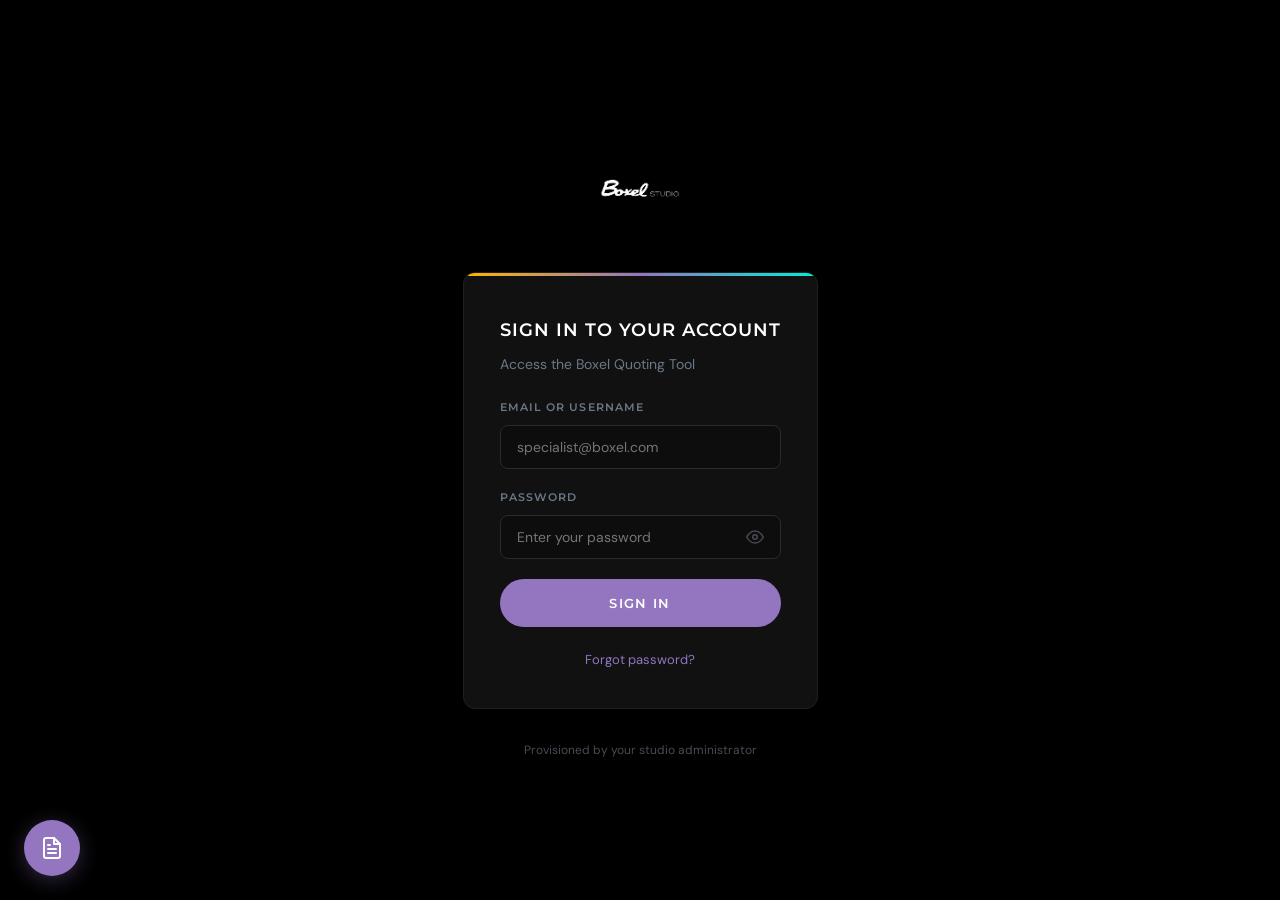
<file: index.html>
<!DOCTYPE html>
<html lang="en">
<head>
  <meta charset="UTF-8">
  <meta name="viewport" content="width=device-width, initial-scale=1.0">
  <title>Boxel Studio — Upload Scripts</title>
  <link rel="stylesheet" href="css/variables.css">
  <link rel="stylesheet" href="css/base.css">
  <link rel="stylesheet" href="css/components.css">
  <link rel="stylesheet" href="css/auth.css">
  <link rel="stylesheet" href="css/upload.css">
  <link rel="stylesheet" href="css/scope-overlay.css">
</head>
<body>
  <div id="app-navbar"></div>

  <main class="upload-page fade-in">
    <div class="upload-header">
      <h1>Upload Scripts</h1>
      <p>Drop your screenplays and let AI generate production proposals</p>
    </div>

    <div class="upload-zones">
      <!-- Local Upload -->
      <div class="upload-zone" id="upload-local">
        <svg class="upload-zone-icon" viewBox="0 0 24 24" fill="none" stroke="currentColor" stroke-width="1.5" stroke-linecap="round" stroke-linejoin="round">
          <path d="M21 15v4a2 2 0 0 1-2 2H5a2 2 0 0 1-2-2v-4"/>
          <polyline points="17,8 12,3 7,8"/>
          <line x1="12" y1="3" x2="12" y2="15"/>
        </svg>
        <span class="upload-zone-title">Upload Scripts</span>
        <span class="upload-zone-subtitle">Drag & drop or click to browse — PDF, FDX, TXT</span>
        <input type="file" id="file-input" multiple accept=".pdf,.fdx,.txt,.fountain" style="display:none">
      </div>

      <!-- Google Drive -->
      <div class="upload-zone" id="upload-gdrive">
        <svg class="upload-zone-icon" viewBox="0 0 24 24" fill="none" stroke="currentColor" stroke-width="1.5" stroke-linecap="round" stroke-linejoin="round">
          <path d="M12 2L2 19.5h20L12 2z"/>
          <path d="M8.5 19.5L15.5 7"/>
          <path d="M15.5 19.5L8.5 7"/>
          <line x1="2" y1="19.5" x2="22" y2="19.5"/>
        </svg>
        <span class="upload-zone-title">Google Drive</span>
        <span class="upload-zone-subtitle">Paste a Google Drive folder URL</span>
        <div class="gdrive-input-wrap">
          <input type="url" id="gdrive-url" placeholder="https://drive.google.com/drive/folders/...">
        </div>
      </div>
    </div>

    <div id="file-list" class="file-list"></div>

    <div id="process-section" class="process-section" style="display:none">
      <button class="btn btn-secondary" onclick="processScripts()">
        <svg width="18" height="18" viewBox="0 0 24 24" fill="none" stroke="currentColor" stroke-width="2" stroke-linecap="round" stroke-linejoin="round">
          <polygon points="13,2 3,14 12,14 11,22 21,10 12,10 13,2"/>
        </svg>
        PROCESS SCRIPTS
      </button>
    </div>
  </main>

  <script src="js/data.js"></script>
  <script src="js/store.js"></script>
  <script src="js/upload.js"></script>
  <script src="js/scope-data.js"></script>
  <script src="js/scope-overlay.js"></script>
</body>
</html>
</file>
<file: css/variables.css>
/* ==========================================================================
   Boxel Studio Quoting Agent — Design Tokens
   Source: boxel_design_system.pen
   ========================================================================== */

:root {
  /* Backgrounds */
  --bg-primary: #000000;
  --bg-card: #111111;
  --bg-elevated: #1A1A1A;
  --bg-surface: #0A0A0A;
  --bg-input: #0D0D0D;

  /* Accent */
  --accent: #9375C0;
  --accent-hover: #A68AD4;
  --accent-muted: rgba(147, 117, 192, 0.2);

  /* Text */
  --text-primary: #FFFFFF;
  --text-secondary: #6A7887;
  --text-muted: #4A4A55;
  --text-on-accent: #FFFFFF;

  /* Borders */
  --border-subtle: #1F1F1F;
  --border-default: #2A2A2A;
  --border-strong: #3A3A3A;

  /* Gradient */
  --gradient-start: #FFB700;
  --gradient-mid: #9375C0;
  --gradient-end: #00EFD8;
  --gradient-full: linear-gradient(90deg, #FFB700, #9375C0, #00EFD8);

  /* Semantic */
  --success: #32D583;
  --success-muted: rgba(50, 213, 131, 0.15);
  --warning: #FFB547;
  --warning-muted: rgba(255, 181, 71, 0.15);
  --error: #E85A4F;
  --error-muted: rgba(232, 90, 79, 0.15);
  --info: #6366F1;

  /* Radius */
  --radius-none: 0px;
  --radius-sm: 4px;
  --radius-md: 8px;
  --radius-lg: 12px;
  --radius-xl: 16px;
  --radius-pill: 100px;

  /* Spacing */
  --spacing-xs: 4px;
  --spacing-sm: 8px;
  --spacing-md: 16px;
  --spacing-lg: 24px;
  --spacing-xl: 32px;
  --spacing-2xl: 48px;
  --spacing-3xl: 64px;

  /* Fonts */
  --font-heading: 'Montserrat', sans-serif;
  --font-body: 'DM Sans', sans-serif;
}
</file>
<file: css/base.css>
/* ==========================================================================
   Boxel Studio Quoting Agent — Base Styles
   ========================================================================== */

@import url('https://fonts.googleapis.com/css2?family=Montserrat:wght@300;400;500;600;700&family=DM+Sans:wght@400;500;600;700&display=swap');

*, *::before, *::after {
  margin: 0;
  padding: 0;
  box-sizing: border-box;
}

html {
  font-size: 16px;
  -webkit-font-smoothing: antialiased;
  -moz-osx-font-smoothing: grayscale;
}

body {
  font-family: var(--font-body);
  background: var(--bg-primary);
  color: var(--text-primary);
  line-height: 1.6;
  min-height: 100vh;
  overflow-x: hidden;
}

a {
  color: inherit;
  text-decoration: none;
}

img {
  max-width: 100%;
  display: block;
}

button {
  cursor: pointer;
  font-family: inherit;
  border: none;
  background: none;
  color: inherit;
}

input, textarea {
  font-family: var(--font-body);
  background: var(--bg-input);
  color: var(--text-primary);
  border: 1px solid var(--border-default);
  border-radius: var(--radius-md);
  padding: 12px 16px;
  font-size: 14px;
  outline: none;
  transition: border-color 0.2s ease;
  width: 100%;
}

input:focus, textarea:focus {
  border-color: var(--accent);
}

::selection {
  background: var(--accent-muted);
  color: var(--text-primary);
}

::-webkit-scrollbar {
  width: 6px;
}

::-webkit-scrollbar-track {
  background: var(--bg-surface);
}

::-webkit-scrollbar-thumb {
  background: var(--border-strong);
  border-radius: 3px;
}

::-webkit-scrollbar-thumb:hover {
  background: var(--text-muted);
}

/* Typography */
.heading-xl {
  font-family: var(--font-heading);
  font-size: 36px;
  font-weight: 700;
  letter-spacing: -1px;
  line-height: 1.2;
}

.heading-lg {
  font-family: var(--font-heading);
  font-size: 28px;
  font-weight: 700;
  letter-spacing: 3px;
  text-transform: uppercase;
  line-height: 1.2;
}

.heading-md {
  font-family: var(--font-heading);
  font-size: 18px;
  font-weight: 600;
  letter-spacing: 1px;
  line-height: 1.3;
}

.heading-sm {
  font-family: var(--font-heading);
  font-size: 16px;
  font-weight: 600;
  letter-spacing: 1px;
  line-height: 1.3;
}

.label {
  font-family: var(--font-heading);
  font-size: 11px;
  font-weight: 600;
  letter-spacing: 2px;
  text-transform: uppercase;
  color: var(--text-secondary);
}

.label-sm {
  font-family: var(--font-heading);
  font-size: 10px;
  font-weight: 600;
  letter-spacing: 2.5px;
  text-transform: uppercase;
}

.body-text {
  font-family: var(--font-body);
  font-size: 14px;
  line-height: 1.6;
  color: var(--text-secondary);
}

.body-sm {
  font-family: var(--font-body);
  font-size: 12px;
  color: var(--text-muted);
}

/* Layout Utilities */
.container {
  max-width: 1200px;
  margin: 0 auto;
  padding: 0 40px;
}

.container-sm {
  max-width: 800px;
  margin: 0 auto;
  padding: 0 40px;
}

/* Fade-in animation */
.fade-in {
  animation: fadeIn 0.4s ease-out;
}

@keyframes fadeIn {
  from { opacity: 0; transform: translateY(8px); }
  to { opacity: 1; transform: translateY(0); }
}

/* Gradient sweep for loading */
@keyframes gradientSweep {
  0% { background-position: -200% center; }
  100% { background-position: 200% center; }
}

@keyframes pulse {
  0%, 100% { opacity: 0.4; }
  50% { opacity: 1; }
}

/* Print styles */
@media print {
  .navbar, .gradient-divider, .no-print {
    display: none !important;
  }
  body {
    background: white;
    color: black;
  }
}
</file>
<file: css/components.css>
/* ==========================================================================
   Boxel Studio Quoting Agent — Reusable Components
   Mapped from boxel_design_system.pen
   ========================================================================== */

/* ---------- Buttons ---------- */

.btn {
  display: inline-flex;
  align-items: center;
  justify-content: center;
  gap: 8px;
  font-family: var(--font-heading);
  font-size: 13px;
  font-weight: 600;
  letter-spacing: 1.3px;
  text-transform: uppercase;
  border-radius: var(--radius-pill);
  padding: 14px 32px;
  transition: all 0.2s ease;
  white-space: nowrap;
  cursor: pointer;
}

.btn-primary {
  background: var(--bg-primary);
  color: var(--text-primary);
  border: 2px solid var(--text-primary);
}
.btn-primary:hover {
  background: var(--text-primary);
  color: var(--bg-primary);
}

.btn-secondary {
  background: var(--accent);
  color: var(--text-on-accent);
  border: 2px solid transparent;
}
.btn-secondary:hover {
  background: var(--accent-hover);
}

.btn-outline {
  background: transparent;
  color: var(--text-primary);
  border: 2px solid var(--text-primary);
}
.btn-outline:hover {
  background: rgba(255, 255, 255, 0.05);
}

.btn-ghost {
  background: transparent;
  color: var(--accent);
  border: 2px solid transparent;
}
.btn-ghost:hover {
  color: var(--accent-hover);
}

.btn-icon {
  width: 44px;
  height: 44px;
  padding: 0;
  border-radius: var(--radius-pill);
  border: 1px solid var(--border-default);
  display: inline-flex;
  align-items: center;
  justify-content: center;
  transition: all 0.2s ease;
}
.btn-icon:hover {
  border-color: var(--accent);
  background: var(--accent-muted);
}

.btn-sm {
  padding: 8px 20px;
  font-size: 11px;
  letter-spacing: 2px;
}

.btn-success {
  background: var(--success);
  color: #000;
  border: 2px solid transparent;
}
.btn-success:hover {
  background: #3de893;
}

.btn-error {
  background: transparent;
  color: var(--error);
  border: 2px solid var(--error);
}
.btn-error:hover {
  background: var(--error-muted);
}

/* ---------- Badges ---------- */

.badge {
  display: inline-flex;
  align-items: center;
  gap: 6px;
  font-family: var(--font-body);
  font-size: 11px;
  font-weight: 600;
  padding: 4px 12px;
  border-radius: var(--radius-pill);
  background: var(--bg-elevated);
  color: var(--text-secondary);
  border: 1px solid var(--border-default);
}

.badge-accent {
  background: var(--accent-muted);
  color: var(--accent);
  border-color: transparent;
}

.badge-success {
  background: var(--success-muted);
  color: var(--success);
  border-color: transparent;
}

.badge-warning {
  background: var(--warning-muted);
  color: var(--warning);
  border-color: transparent;
}

.badge-error {
  background: var(--error-muted);
  color: var(--error);
  border-color: transparent;
}

.badge-opp {
  background: var(--accent-muted);
  color: var(--accent);
  border-color: transparent;
  font-size: 10px;
  padding: 2px 8px;
  margin: 2px;
}

/* ---------- Tags ---------- */

.tag {
  display: inline-flex;
  font-family: var(--font-heading);
  font-size: 10px;
  font-weight: 600;
  letter-spacing: 2.5px;
  text-transform: uppercase;
  padding: 4px 12px;
  border-radius: var(--radius-pill);
  border: 1px solid var(--border-default);
  color: var(--text-secondary);
}

.tag-accent {
  border-color: transparent;
  color: var(--accent);
}

/* ---------- Navbar ---------- */

.navbar {
  display: flex;
  align-items: center;
  justify-content: space-between;
  height: 72px;
  padding: 0 40px;
  background: var(--bg-primary);
  border-bottom: 1px solid var(--border-subtle);
  position: sticky;
  top: 0;
  z-index: 100;
}

.navbar-brand {
  display: flex;
  align-items: center;
  gap: 10px;
  overflow: hidden;
  height: 72px;
}

.navbar-logo-img {
  height: 120px;
  width: auto;
}

.navbar-links {
  display: flex;
  align-items: center;
  gap: 32px;
}

.navbar-link {
  font-family: var(--font-heading);
  font-size: 11px;
  font-weight: 500;
  letter-spacing: 2px;
  color: var(--text-secondary);
  transition: color 0.2s ease;
  text-transform: uppercase;
}

.navbar-link:hover,
.navbar-link.active {
  color: var(--text-primary);
}

.navbar-link.active {
  font-weight: 600;
}

/* ---------- Gradient Divider ---------- */

.gradient-divider {
  height: 1px;
  background: #2A2A2A;
  width: 100%;
}

.gradient-divider-thick {
  height: 2px;
  background: #2A2A2A;
}

/* ---------- Filter Bar ---------- */

.filter-bar {
  display: flex;
  align-items: center;
  gap: 12px;
  padding: 16px 0;
  flex-wrap: wrap;
}

.filter-pill {
  font-family: var(--font-heading);
  font-size: 11px;
  font-weight: 500;
  letter-spacing: 2px;
  text-transform: uppercase;
  padding: 8px 20px;
  border-radius: var(--radius-pill);
  border: 1px solid var(--border-default);
  color: var(--text-secondary);
  background: transparent;
  cursor: pointer;
  transition: all 0.2s ease;
}

.filter-pill:hover {
  border-color: var(--accent);
  color: var(--text-primary);
}

.filter-pill.active {
  background: var(--text-primary);
  color: var(--bg-primary);
  border-color: var(--text-primary);
  font-weight: 600;
}

/* ---------- Project Card ---------- */

.project-card {
  background: var(--bg-card);
  border: 1px solid var(--border-subtle);
  border-radius: var(--radius-none);
  overflow: hidden;
  display: flex;
  flex-direction: column;
  transition: all 0.3s ease;
  cursor: pointer;
}

.project-card:hover {
  transform: translateY(-4px);
  border-color: var(--accent);
  box-shadow: 0 8px 32px rgba(147, 117, 192, 0.15);
}

.project-card-image {
  width: 100%;
  height: 220px;
  position: relative;
  overflow: hidden;
}

.project-card-content {
  padding: 20px 24px;
  display: flex;
  flex-direction: column;
  gap: 8px;
}

.project-card-title {
  font-family: var(--font-heading);
  font-size: 18px;
  font-weight: 600;
  letter-spacing: 1px;
  color: var(--text-primary);
}

.project-card-desc {
  font-size: 14px;
  color: var(--text-secondary);
  line-height: 1.5;
}

.project-card-stats {
  display: flex;
  align-items: center;
  gap: 16px;
  margin-top: 8px;
  font-size: 12px;
  color: var(--text-muted);
  font-family: var(--font-body);
}

.project-card-stats span {
  display: flex;
  align-items: center;
  gap: 4px;
}

/* ---------- Content Card ---------- */

.content-card {
  background: var(--bg-card);
  border: 1px solid var(--border-subtle);
  border-radius: var(--radius-md);
  padding: 24px;
  display: flex;
  flex-direction: column;
  gap: 16px;
}

/* ---------- Stat Card ---------- */

.stat-card {
  background: var(--bg-card);
  border: 1px solid var(--border-subtle);
  padding: 28px 24px;
  display: flex;
  flex-direction: column;
  gap: 8px;
}

.stat-value {
  font-family: var(--font-heading);
  font-size: 36px;
  font-weight: 700;
  letter-spacing: -1px;
  color: var(--text-primary);
}

.stat-label {
  font-family: var(--font-heading);
  font-size: 11px;
  font-weight: 600;
  letter-spacing: 3px;
  color: var(--text-secondary);
  text-transform: uppercase;
}

/* ---------- Divider ---------- */

.divider {
  height: 1px;
  background: var(--border-subtle);
  width: 100%;
}

/* ---------- Input Group ---------- */

.input-group {
  display: flex;
  flex-direction: column;
  gap: 8px;
  width: 100%;
}

.input-label {
  font-family: var(--font-heading);
  font-size: 11px;
  font-weight: 600;
  letter-spacing: 1.1px;
  text-transform: uppercase;
  color: var(--text-secondary);
}

/* ---------- Toast ---------- */

.toast-container {
  position: fixed;
  bottom: 24px;
  right: 24px;
  z-index: 9999;
  display: flex;
  flex-direction: column;
  gap: 8px;
}

.toast {
  background: var(--bg-elevated);
  border: 1px solid var(--border-default);
  border-radius: var(--radius-md);
  padding: 14px 20px;
  font-size: 14px;
  color: var(--text-primary);
  display: flex;
  align-items: center;
  gap: 10px;
  animation: slideIn 0.3s ease-out;
  min-width: 280px;
  box-shadow: 0 8px 32px rgba(0, 0, 0, 0.4);
}

.toast-success { border-left: 3px solid var(--success); }
.toast-error { border-left: 3px solid var(--error); }
.toast-info { border-left: 3px solid var(--accent); }

@keyframes slideIn {
  from { opacity: 0; transform: translateX(20px); }
  to { opacity: 1; transform: translateX(0); }
}

/* ---------- Modal ---------- */

.modal-overlay {
  position: fixed;
  inset: 0;
  background: rgba(0, 0, 0, 0.8);
  display: flex;
  align-items: center;
  justify-content: center;
  z-index: 1000;
  opacity: 0;
  pointer-events: none;
  transition: opacity 0.3s ease;
}

.modal-overlay.active {
  opacity: 1;
  pointer-events: all;
}

.modal {
  background: var(--bg-card);
  border: 1px solid var(--border-default);
  border-radius: var(--radius-lg);
  padding: 32px;
  max-width: 480px;
  width: 90%;
}
</file>
<file: css/auth.css>
/* ==========================================================================
   Boxel Studio Quoting Agent — Auth Page Styles
   ========================================================================== */

/* Page layout */
.auth-page {
  display: flex;
  flex-direction: column;
  align-items: center;
  justify-content: center;
  min-height: 100vh;
  padding: 40px 20px;
  gap: 32px;
}

/* Logo */
.auth-logo-link {
  display: block;
}

.auth-logo {
  height: 100px;
  width: auto;
}

/* Card */
.auth-card {
  width: 100%;
  max-width: 440px;
  background: var(--bg-card);
  border: 1px solid var(--border-subtle);
  border-radius: var(--radius-lg);
  overflow: hidden;
}

.auth-card-gradient {
  height: 3px;
  background: var(--gradient-full);
}

.auth-card-body {
  padding: 40px 36px;
  display: flex;
  flex-direction: column;
  gap: 24px;
}

.auth-card-body-centered {
  align-items: center;
  text-align: center;
}

/* Typography */
.auth-title {
  font-family: var(--font-heading);
  font-size: 18px;
  font-weight: 600;
  letter-spacing: 1px;
  text-transform: uppercase;
  color: var(--text-primary);
}

.auth-subtitle {
  font-family: var(--font-body);
  font-size: 14px;
  color: var(--text-secondary);
  line-height: 1.6;
  margin-top: -16px;
}

.auth-hint {
  font-family: var(--font-body);
  font-size: 13px;
  color: var(--text-muted);
  line-height: 1.5;
}

.auth-footer {
  font-family: var(--font-body);
  font-size: 12px;
  color: var(--text-muted);
  text-align: center;
}

/* Error alert */
.auth-error {
  display: flex;
  align-items: center;
  gap: 10px;
  padding: 14px 20px;
  background: var(--error-muted);
  border-left: 3px solid var(--error);
  border-radius: var(--radius-md);
  color: var(--error);
  font-size: 14px;
  font-family: var(--font-body);
}

/* Form layout */
#login-form,
#forgot-form,
#reset-form {
  display: flex;
  flex-direction: column;
  gap: 20px;
}

/* Password input wrapper */
.input-password-wrap {
  position: relative;
  width: 100%;
}

.input-password-wrap input {
  padding-right: 48px;
}

.password-toggle {
  position: absolute;
  right: 12px;
  top: 50%;
  transform: translateY(-50%);
  display: flex;
  align-items: center;
  justify-content: center;
  width: 28px;
  height: 28px;
  color: var(--text-muted);
  transition: color 0.2s ease;
  cursor: pointer;
}

.password-toggle:hover {
  color: var(--text-secondary);
}

/* Full-width button */
.btn-full {
  width: 100%;
}

/* Forgot password link */
.auth-forgot-link {
  font-family: var(--font-body);
  font-size: 13px;
  color: var(--accent);
  text-align: center;
  cursor: pointer;
  transition: color 0.2s ease;
  background: none;
  border: none;
}

.auth-forgot-link:hover {
  color: var(--accent-hover);
  text-decoration: underline;
}

/* Back to sign in link */
.auth-back-link {
  display: inline-flex;
  align-items: center;
  gap: 8px;
  font-family: var(--font-body);
  font-size: 13px;
  color: var(--accent);
  cursor: pointer;
  transition: color 0.2s ease;
  background: none;
  border: none;
  align-self: center;
}

.auth-back-link:hover {
  color: var(--accent-hover);
}

/* Icon for check email view */
.auth-icon {
  color: var(--accent);
  margin-bottom: 8px;
}

/* Password validation feedback */
.password-feedback {
  display: flex;
  flex-direction: column;
  gap: 12px;
}

.password-strength-row {
  display: flex;
  justify-content: space-between;
  align-items: center;
}

.password-strength-label-text {
  font-family: var(--font-body);
  font-size: 12px;
  color: var(--text-secondary);
}

.password-strength-level {
  font-family: var(--font-heading);
  font-size: 11px;
  font-weight: 600;
  letter-spacing: 2px;
  text-transform: uppercase;
}

.password-strength-bar {
  height: 4px;
  background: var(--border-default);
  border-radius: 2px;
  overflow: hidden;
}

.password-strength-fill {
  height: 100%;
  width: 0%;
  border-radius: 2px;
  transition: width 0.3s ease, background 0.3s ease;
}

.password-strength-fill[data-strength="weak"] {
  width: 25%;
  background: var(--error);
}

.password-strength-fill[data-strength="fair"] {
  width: 50%;
  background: var(--warning);
}

.password-strength-fill[data-strength="medium"] {
  width: 75%;
  background: #C8A951;
}

.password-strength-fill[data-strength="strong"] {
  width: 100%;
  background: var(--success);
}

/* Password rules checklist */
.password-rules {
  list-style: none;
  display: flex;
  flex-direction: column;
  gap: 6px;
}

.password-rule {
  display: flex;
  align-items: center;
  gap: 8px;
  font-family: var(--font-body);
  font-size: 12px;
  color: var(--text-muted);
  transition: color 0.2s ease;
}

.password-rule.met {
  color: var(--success);
}

.password-rule .rule-icon::before {
  content: '✗';
}

.password-rule.met .rule-icon::before {
  content: '✓';
}

/* Password match indicator */
.password-match {
  font-family: var(--font-body);
  font-size: 12px;
  margin-top: -4px;
}

.password-match.match {
  color: var(--success);
}

.password-match.no-match {
  color: var(--error);
}

/* Error state on inputs */
input.input-error {
  border-color: var(--error);
}

/* Disabled button */
.btn:disabled {
  opacity: 0.5;
  cursor: not-allowed;
}

/* Navbar user menu & avatar styles (shared via components) */
.navbar-right {
  display: flex;
  align-items: center;
  gap: 12px;
}

.btn-icon-sm {
  width: 36px;
  height: 36px;
}

.user-menu {
  position: relative;
}

.user-avatar {
  width: 36px;
  height: 36px;
  border-radius: 50%;
  background: var(--accent-muted);
  color: var(--accent);
  font-family: var(--font-heading);
  font-size: 12px;
  font-weight: 600;
  letter-spacing: 1px;
  display: flex;
  align-items: center;
  justify-content: center;
  cursor: pointer;
  border: 1px solid var(--border-default);
  transition: all 0.2s ease;
}

.user-avatar:hover {
  border-color: var(--accent);
  background: rgba(147, 117, 192, 0.3);
}

.user-dropdown {
  position: absolute;
  top: calc(100% + 8px);
  right: 0;
  min-width: 200px;
  background: var(--bg-card);
  border: 1px solid var(--border-default);
  border-radius: var(--radius-lg);
  padding: 12px 0;
  opacity: 0;
  pointer-events: none;
  transform: translateY(-4px);
  transition: all 0.2s ease;
  z-index: 200;
  box-shadow: 0 8px 32px rgba(0, 0, 0, 0.4);
}

.user-dropdown.active {
  opacity: 1;
  pointer-events: all;
  transform: translateY(0);
}

.user-dropdown-info {
  padding: 8px 20px 12px;
  display: flex;
  flex-direction: column;
  gap: 6px;
}

.user-dropdown-name {
  font-family: var(--font-body);
  font-size: 14px;
  font-weight: 500;
  color: var(--text-primary);
}

.user-dropdown-role {
  align-self: flex-start;
  font-size: 10px;
}

.user-dropdown-divider {
  height: 1px;
  background: var(--border-subtle);
  margin: 4px 0;
}

.user-dropdown-item {
  display: block;
  width: 100%;
  padding: 10px 20px;
  text-align: left;
  font-family: var(--font-body);
  font-size: 13px;
  color: var(--text-secondary);
  cursor: pointer;
  transition: all 0.15s ease;
  background: none;
  border: none;
}

.user-dropdown-item:hover {
  background: var(--bg-elevated);
  color: var(--text-primary);
}

/* Disabled navbar link */
.navbar-link.disabled {
  opacity: 0.35;
  cursor: not-allowed;
  pointer-events: none;
}
</file>
<file: css/upload.css>
/* ==========================================================================
   Upload Scripts Page
   ========================================================================== */

.upload-page {
  min-height: calc(100vh - 74px);
  display: flex;
  flex-direction: column;
  align-items: center;
  padding: var(--spacing-2xl) var(--spacing-xl);
}

.upload-header {
  text-align: center;
  margin-bottom: var(--spacing-2xl);
}

.upload-header h1 {
  font-family: var(--font-heading);
  font-size: 32px;
  font-weight: 700;
  letter-spacing: 4px;
  text-transform: uppercase;
  color: var(--text-primary);
  margin-bottom: var(--spacing-sm);
}

.upload-header p {
  font-family: var(--font-body);
  font-size: 16px;
  color: var(--text-secondary);
}

.upload-zones {
  display: flex;
  flex-direction: row;
  gap: var(--spacing-lg);
  width: 100%;
  max-width: 900px;
}

.upload-zone {
  background: var(--bg-card);
  border: 2px dashed var(--border-default);
  border-radius: var(--radius-md);
  padding: var(--spacing-2xl) var(--spacing-xl);
  display: flex;
  flex-direction: column;
  align-items: center;
  justify-content: center;
  gap: var(--spacing-md);
  cursor: pointer;
  transition: all 0.3s ease;
  position: relative;
  min-height: 180px;
  flex: 1;
}

.upload-zone:hover {
  border-color: var(--accent);
  background: rgba(147, 117, 192, 0.03);
}

.upload-zone.drag-over {
  border-color: var(--accent);
  background: var(--accent-muted);
  transform: scale(1.01);
}

.upload-zone-icon {
  width: 48px;
  height: 48px;
  color: var(--text-secondary);
  transition: color 0.2s ease;
}

.upload-zone:hover .upload-zone-icon {
  color: var(--accent);
}

.upload-zone-title {
  font-family: var(--font-heading);
  font-size: 16px;
  font-weight: 600;
  letter-spacing: 2px;
  text-transform: uppercase;
  color: var(--text-primary);
}

.upload-zone-subtitle {
  font-size: 13px;
  color: var(--text-muted);
}

/* Google Drive input */
.gdrive-input-wrap {
  width: 100%;
  max-width: 480px;
  margin-top: var(--spacing-sm);
}

.gdrive-input-wrap input {
  text-align: center;
  font-size: 13px;
}

/* File list */
.file-list {
  width: 100%;
  max-width: 900px;
  margin-top: var(--spacing-lg);
}

.file-list-header {
  display: flex;
  align-items: center;
  justify-content: space-between;
  margin-bottom: var(--spacing-md);
}

.file-list-header h3 {
  font-family: var(--font-heading);
  font-size: 13px;
  font-weight: 600;
  letter-spacing: 2px;
  text-transform: uppercase;
  color: var(--text-secondary);
}

.file-item {
  display: flex;
  align-items: center;
  gap: var(--spacing-md);
  padding: 14px 20px;
  background: var(--bg-card);
  border: 1px solid var(--border-subtle);
  border-radius: var(--radius-md);
  margin-bottom: var(--spacing-sm);
  animation: fadeIn 0.3s ease-out;
}

.file-item-icon {
  width: 32px;
  height: 32px;
  background: var(--accent-muted);
  border-radius: var(--radius-sm);
  display: flex;
  align-items: center;
  justify-content: center;
  color: var(--accent);
  flex-shrink: 0;
}

.file-item-name {
  flex: 1;
  font-size: 14px;
  color: var(--text-primary);
}

.file-item-type {
  font-family: var(--font-heading);
  font-size: 10px;
  font-weight: 600;
  letter-spacing: 1.5px;
  text-transform: uppercase;
  color: var(--text-muted);
  background: var(--bg-elevated);
  padding: 3px 10px;
  border-radius: var(--radius-pill);
}

.file-item-remove {
  color: var(--text-muted);
  transition: color 0.2s ease;
  padding: 4px;
}

.file-item-remove:hover {
  color: var(--error);
}

/* Process button */
.process-section {
  width: 100%;
  max-width: 900px;
  margin-top: var(--spacing-xl);
  display: flex;
  justify-content: center;
}

.process-section .btn {
  width: 100%;
  max-width: 400px;
  padding: 18px 32px;
  font-size: 14px;
}

/* Responsive: stack zones on mobile */
@media (max-width: 768px) {
  .upload-zones {
    flex-direction: column;
  }
}

/* Loading overlay */
.loading-overlay {
  position: fixed;
  inset: 0;
  background: var(--bg-primary);
  display: flex;
  flex-direction: column;
  align-items: center;
  justify-content: center;
  gap: var(--spacing-xl);
  z-index: 9999;
  opacity: 0;
  pointer-events: none;
  transition: opacity 0.4s ease;
}

.loading-overlay.active {
  opacity: 1;
  pointer-events: all;
}

.loading-bar {
  width: 300px;
  height: 3px;
  background: var(--bg-elevated);
  border-radius: 2px;
  overflow: hidden;
}

.loading-bar-fill {
  height: 100%;
  width: 40%;
  background: var(--gradient-full);
  background-size: 200% 100%;
  animation: gradientSweep 1.5s ease infinite;
  border-radius: 2px;
}

.loading-text {
  font-family: var(--font-heading);
  font-size: 13px;
  font-weight: 500;
  letter-spacing: 3px;
  text-transform: uppercase;
  color: var(--text-secondary);
  animation: pulse 2s ease-in-out infinite;
}

.loading-subtext {
  font-size: 14px;
  color: var(--text-muted);
  margin-top: -12px;
}

.loading-file-name {
  font-size: 12px;
  color: var(--text-muted);
  font-family: var(--font-body);
  opacity: 0;
  transition: opacity 0.3s ease;
}

.loading-file-name.visible {
  opacity: 1;
}
</file>
<file: css/scope-overlay.css>
/* ==========================================================================
   Scope Overlay — Interactive Scope Document
   FAB (bottom-left) + Right Panel with collapsible requirements
   ========================================================================== */

/* ---------- Visibility Toggle ---------- */

body:not(.scope-mode-enabled) .scope-fab,
body:not(.scope-mode-enabled) .scope-panel {
  display: none !important;
}

/* ---------- FAB Button (Bottom-Left) ---------- */

.scope-fab {
  position: fixed;
  bottom: 24px;
  left: 24px;
  z-index: 5000;
  width: 56px;
  height: 56px;
  border-radius: var(--radius-pill);
  background: var(--accent);
  color: var(--text-on-accent);
  border: none;
  cursor: pointer;
  display: flex;
  align-items: center;
  justify-content: center;
  box-shadow: 0 4px 20px rgba(147, 117, 192, 0.35);
  transition: all 0.3s cubic-bezier(0.4, 0, 0.2, 1);
}

.scope-fab:hover {
  background: var(--accent-hover);
  transform: scale(1.08);
  box-shadow: 0 6px 28px rgba(147, 117, 192, 0.45);
}

.scope-fab svg {
  width: 24px;
  height: 24px;
  transition: transform 0.3s cubic-bezier(0.4, 0, 0.2, 1);
}

.scope-fab.active svg.scope-fab-icon-open {
  display: none;
}

.scope-fab.active svg.scope-fab-icon-close {
  display: block;
}

.scope-fab:not(.active) svg.scope-fab-icon-open {
  display: block;
}

.scope-fab:not(.active) svg.scope-fab-icon-close {
  display: none;
}

/* ---------- Right Panel ---------- */

.scope-panel {
  position: fixed;
  top: 0;
  right: 0;
  bottom: 0;
  width: 420px;
  z-index: 5001;
  background: var(--bg-card);
  border-left: 1px solid var(--border-default);
  transform: translateX(100%);
  transition: transform 0.35s cubic-bezier(0.4, 0, 0.2, 1);
  display: flex;
  flex-direction: column;
  overflow: hidden;
  box-shadow: -8px 0 40px rgba(0, 0, 0, 0.5), -2px 0 12px rgba(0, 0, 0, 0.3);
}

.scope-panel.active {
  transform: translateX(0);
}

/* ---------- Panel Header ---------- */

.scope-panel-header {
  display: flex;
  align-items: center;
  justify-content: space-between;
  padding: 20px 20px;
  height: 56px;
  border-bottom: 1px solid var(--border-default);
  flex-shrink: 0;
  background: var(--bg-elevated);
}

.scope-panel-title {
  font-family: var(--font-heading);
  font-size: 11px;
  font-weight: 600;
  letter-spacing: 3px;
  text-transform: uppercase;
  color: var(--accent);
  margin: 0;
}

.scope-panel-close {
  width: 32px;
  height: 32px;
  border-radius: var(--radius-pill);
  border: 1px solid var(--border-default);
  background: transparent;
  color: var(--text-secondary);
  cursor: pointer;
  display: flex;
  align-items: center;
  justify-content: center;
  transition: all 0.2s ease;
}

.scope-panel-close:hover {
  border-color: var(--accent);
  color: var(--text-primary);
  background: var(--accent-muted);
}

/* ---------- Panel Body (Scrollable) ---------- */

.scope-panel-body {
  flex: 1;
  overflow-y: auto;
  padding: 12px 0;
}

.scope-panel-body::-webkit-scrollbar {
  width: 4px;
}

.scope-panel-body::-webkit-scrollbar-track {
  background: transparent;
}

.scope-panel-body::-webkit-scrollbar-thumb {
  background: var(--border-strong);
  border-radius: 2px;
}

/* ---------- Collapsible Groups ---------- */

.scope-group {
  border-bottom: 1px solid var(--border-subtle);
}

.scope-group:last-child {
  border-bottom: none;
}

.scope-group-header {
  display: flex;
  align-items: center;
  gap: 10px;
  padding: 14px 20px;
  cursor: pointer;
  transition: background 0.2s ease;
  user-select: none;
}

.scope-group-header:hover {
  background: var(--bg-elevated);
}

.scope-group-chevron {
  width: 16px;
  height: 16px;
  color: var(--text-muted);
  transition: transform 0.3s cubic-bezier(0.4, 0, 0.2, 1);
  flex-shrink: 0;
}

.scope-group.expanded .scope-group-chevron {
  transform: rotate(90deg);
}

.scope-group-title {
  font-family: var(--font-heading);
  font-size: 11px;
  font-weight: 600;
  letter-spacing: 2px;
  text-transform: uppercase;
  color: var(--text-secondary);
  flex: 1;
}

.scope-group-count {
  font-family: var(--font-body);
  font-size: 11px;
  color: var(--text-muted);
  background: var(--bg-elevated);
  padding: 2px 8px;
  border-radius: var(--radius-pill);
}

.scope-group-content {
  max-height: 0;
  overflow: hidden;
  transition: max-height 0.4s cubic-bezier(0.4, 0, 0.2, 1);
}

.scope-group.expanded .scope-group-content {
  /* max-height set by JS */
}

/* ---------- Requirement Items ---------- */

.scope-item {
  padding: 12px 20px 12px 46px;
  border-left: 3px solid var(--accent);
  margin: 0 12px 0 20px;
  cursor: pointer;
  transition: all 0.2s ease;
  border-bottom: 1px solid var(--border-subtle);
}

.scope-item:last-child {
  border-bottom: none;
}

.scope-item:hover {
  background: var(--bg-elevated);
}

.scope-item.active {
  background: var(--accent-muted);
  border-left-color: var(--accent-hover);
}

.scope-fr-badge {
  display: inline-block;
  font-family: var(--font-mono, monospace);
  font-size: 10px;
  font-weight: 700;
  color: var(--accent);
  background: rgba(168, 85, 247, 0.12);
  border: 1px solid rgba(168, 85, 247, 0.25);
  border-radius: 4px;
  padding: 1px 5px;
  margin-right: 6px;
  vertical-align: middle;
  letter-spacing: 0.02em;
}

.scope-group-oos .scope-fr-badge {
  display: none;
}

.scope-item-title {
  font-family: var(--font-heading);
  font-size: 13px;
  font-weight: 600;
  color: var(--text-primary);
  margin-bottom: 4px;
  letter-spacing: 0.3px;
}

.scope-item-desc {
  font-family: var(--font-body);
  font-size: 12px;
  color: var(--text-secondary);
  line-height: 1.5;
  margin: 0;
}

/* ---------- Out of Scope Group Styling ---------- */

.scope-group-oos .scope-group-title {
  color: var(--text-muted);
}

.scope-group-oos .scope-item {
  border-left-color: var(--border-strong);
  cursor: default;
  opacity: 0.7;
}

.scope-group-oos .scope-item:hover {
  background: transparent;
}

.scope-group-oos .scope-item-title {
  color: var(--text-secondary);
  text-decoration: line-through;
  text-decoration-color: var(--text-muted);
}

.scope-group-oos .scope-item-desc {
  color: var(--text-muted);
}

/* ---------- Panel Footer ---------- */

.scope-panel-footer {
  flex-shrink: 0;
  padding: 12px 20px;
  border-top: 1px solid var(--border-default);
  background: var(--bg-elevated);
}

.scope-fullview-btn {
  display: flex;
  align-items: center;
  justify-content: center;
  gap: 8px;
  width: 100%;
  padding: 10px 16px;
  border-radius: var(--radius-md);
  border: 1px solid var(--border-default);
  background: transparent;
  color: var(--text-secondary);
  font-family: var(--font-heading);
  font-size: 11px;
  font-weight: 600;
  letter-spacing: 1.5px;
  text-transform: uppercase;
  cursor: pointer;
  transition: all 0.2s ease;
}

.scope-fullview-btn:hover {
  border-color: var(--accent);
  color: var(--text-primary);
  background: var(--accent-muted);
}

.scope-fullview-btn svg {
  width: 16px;
  height: 16px;
  flex-shrink: 0;
}

/* ---------- Full-Page Requirements View ---------- */

.scope-fullview-overlay {
  position: fixed;
  inset: 0;
  z-index: 6000;
  background: var(--bg-primary);
  opacity: 0;
  pointer-events: none;
  transition: opacity 0.35s ease;
  display: flex;
  flex-direction: column;
  overflow: hidden;
}

.scope-fullview-overlay.active {
  opacity: 1;
  pointer-events: all;
}

.scope-fullview-header {
  display: flex;
  align-items: center;
  justify-content: space-between;
  padding: 0 40px;
  height: 64px;
  flex-shrink: 0;
  border-bottom: 1px solid var(--border-default);
  background: var(--bg-card);
}

.scope-fullview-header-left {
  display: flex;
  align-items: center;
  gap: 12px;
}

.scope-fullview-header-icon {
  width: 20px;
  height: 20px;
  color: var(--accent);
}

.scope-fullview-title {
  font-family: var(--font-heading);
  font-size: 13px;
  font-weight: 600;
  letter-spacing: 2.5px;
  text-transform: uppercase;
  color: var(--text-primary);
  margin: 0;
}

.scope-fullview-close {
  width: 36px;
  height: 36px;
  border-radius: var(--radius-pill);
  border: 1px solid var(--border-default);
  background: transparent;
  color: var(--text-secondary);
  cursor: pointer;
  display: flex;
  align-items: center;
  justify-content: center;
  transition: all 0.2s ease;
}

.scope-fullview-close:hover {
  border-color: var(--accent);
  color: var(--text-primary);
  background: var(--accent-muted);
}

.scope-fullview-body {
  flex: 1;
  overflow-y: auto;
  padding: 48px 0;
}

.scope-fullview-body::-webkit-scrollbar {
  width: 6px;
}

.scope-fullview-body::-webkit-scrollbar-track {
  background: transparent;
}

.scope-fullview-body::-webkit-scrollbar-thumb {
  background: var(--border-strong);
  border-radius: 3px;
}

.scope-fullview-container {
  max-width: 800px;
  margin: 0 auto;
  padding: 0 40px;
}

/* Page section */
.scope-fv-page {
  margin-bottom: 56px;
}

.scope-fv-page:last-child {
  margin-bottom: 0;
}

.scope-fv-page-title {
  font-family: var(--font-heading);
  font-size: 18px;
  font-weight: 700;
  letter-spacing: 1px;
  color: var(--text-primary);
  margin: 0 0 8px 0;
  padding-bottom: 12px;
  border-bottom: 2px solid var(--accent);
  display: inline-block;
}

/* Group inside fullview */
.scope-fv-group {
  margin-top: 28px;
}

.scope-fv-group-title {
  font-family: var(--font-heading);
  font-size: 11px;
  font-weight: 600;
  letter-spacing: 2.5px;
  text-transform: uppercase;
  color: var(--text-secondary);
  margin: 0 0 16px 0;
}

.scope-fv-group-oos .scope-fv-group-title {
  color: var(--text-muted);
}

/* Item inside fullview */
.scope-fv-item {
  padding: 12px 0 12px 20px;
  border-left: 3px solid var(--accent);
  margin-bottom: 8px;
}

.scope-fv-group-oos .scope-fv-item {
  border-left-color: var(--border-strong);
  opacity: 0.6;
}

.scope-fv-item-title {
  font-family: var(--font-heading);
  font-size: 14px;
  font-weight: 600;
  color: var(--text-primary);
  margin-bottom: 4px;
}

.scope-fv-group-oos .scope-fv-item-title {
  color: var(--text-secondary);
  text-decoration: line-through;
  text-decoration-color: var(--text-muted);
}

.scope-fv-item-desc {
  font-family: var(--font-body);
  font-size: 13px;
  color: var(--text-secondary);
  line-height: 1.6;
  margin: 0;
}

.scope-fv-group-oos .scope-fv-item-desc {
  color: var(--text-muted);
}

/* Divider between pages */
.scope-fv-divider {
  height: 1px;
  background: var(--border-subtle);
  margin: 48px 0;
}

/* ---------- Element Highlight Animation ---------- */

@keyframes scopeHighlightPulse {
  0%   { box-shadow: 0 0 0 0 rgba(147, 117, 192, 0.6); }
  50%  { box-shadow: 0 0 0 8px rgba(147, 117, 192, 0.15); }
  100% { box-shadow: 0 0 0 0 rgba(147, 117, 192, 0); }
}

.scope-highlight {
  outline: 2px solid var(--accent) !important;
  outline-offset: 4px !important;
  animation: scopeHighlightPulse 1.5s ease-in-out 3;
  border-radius: var(--radius-sm);
}

/* ---------- Print ---------- */

@media print {
  .scope-fab,
  .scope-panel,
  .scope-fullview-overlay {
    display: none !important;
  }
}
</file>
<file: css/catalog.css>
/* ==========================================================================
   Proposals Catalog Page
   ========================================================================== */

.catalog-page {
  padding-bottom: var(--spacing-3xl);
}

.catalog-header {
  padding: var(--spacing-2xl) 40px var(--spacing-lg);
  max-width: 1600px;
  margin: 0 auto;
}

.catalog-header-top {
  display: flex;
  align-items: flex-end;
  justify-content: space-between;
  margin-bottom: var(--spacing-lg);
}

.catalog-header h1 {
  font-family: var(--font-heading);
  font-size: 32px;
  font-weight: 700;
  letter-spacing: 4px;
  text-transform: uppercase;
  color: var(--text-primary);
}

.catalog-header p {
  font-size: 14px;
  color: var(--text-secondary);
  margin-top: 4px;
}

.catalog-header-right {
  display: flex;
  align-items: center;
  gap: var(--spacing-lg);
}

.catalog-stats {
  display: flex;
  gap: var(--spacing-xl);
}

.catalog-stat {
  text-align: right;
}

.catalog-stat-value {
  font-family: var(--font-heading);
  font-size: 24px;
  font-weight: 700;
  color: var(--text-primary);
}

.catalog-stat-label {
  font-family: var(--font-heading);
  font-size: 10px;
  font-weight: 600;
  letter-spacing: 2px;
  text-transform: uppercase;
  color: var(--text-muted);
}

/* ==========================================================================
   Insights Toggle Button
   ========================================================================== */

.btn-insights-toggle {
  display: flex;
  align-items: center;
  gap: 6px;
  padding: 8px 14px;
  background: var(--bg-card);
  border: 1px solid var(--border-default);
  border-radius: var(--radius-sm);
  color: var(--text-secondary);
  font-family: var(--font-heading);
  font-size: 10px;
  font-weight: 600;
  letter-spacing: 2px;
  cursor: pointer;
  transition: all 0.2s ease;
}

.btn-insights-toggle:hover {
  border-color: var(--accent);
  color: var(--text-primary);
}

.btn-insights-toggle.active {
  background: var(--accent-muted);
  border-color: var(--accent);
  color: var(--accent);
}

/* ==========================================================================
   Content Area — Split Layout Container
   ========================================================================== */

.catalog-content {
  display: grid;
  grid-template-columns: 1fr;
  gap: 0;
  max-width: 1600px;
  margin: var(--spacing-xl) auto 0;
  padding: 0 40px;
  transition: grid-template-columns 0.3s ease;
}

.catalog-content.insights-open {
  grid-template-columns: 1fr 340px;
  gap: var(--spacing-xl);
}

.catalog-main {
  min-width: 0;
}

/* ==========================================================================
   Insights Sidebar
   ========================================================================== */

.catalog-insights {
  display: none;
}

.insights-open .catalog-insights {
  display: flex;
  flex-direction: column;
  gap: var(--spacing-xl);
  border-left: 1px solid var(--border-subtle);
  padding-left: var(--spacing-xl);
  padding-top: var(--spacing-sm);
}

/* Insights Tables */
.insights-table-section {
  /* spacing handled by parent gap */
}

.insights-table-title {
  font-family: var(--font-heading);
  font-size: 10px;
  font-weight: 600;
  letter-spacing: 2px;
  text-transform: uppercase;
  color: var(--text-muted);
  margin-bottom: var(--spacing-sm);
}

.insights-table {
  width: 100%;
  border-collapse: collapse;
  font-family: var(--font-body);
  font-size: 13px;
}

.insights-table th {
  font-family: var(--font-heading);
  font-size: 10px;
  font-weight: 600;
  letter-spacing: 1px;
  text-transform: uppercase;
  color: var(--text-muted);
  padding: 6px 0;
  border-bottom: 1px solid var(--border-subtle);
  text-align: left;
}

.insights-table td {
  padding: 6px 0;
  color: var(--text-secondary);
  border-bottom: 1px solid var(--border-subtle);
}

.insights-table tr:last-child td {
  border-bottom: none;
}

.text-right {
  text-align: right;
}

/* ==========================================================================
   Filter Bar
   ========================================================================== */

.catalog-filters {
  max-width: 1600px;
  margin: 0 auto;
  padding: 0 40px;
}

.filter-bar {
  display: flex;
  align-items: center;
  justify-content: space-between;
  padding: 16px 0;
  gap: 16px;
  flex-wrap: wrap;
}

.filter-pills-row {
  display: flex;
  align-items: center;
  gap: 12px;
  flex-wrap: wrap;
}

.filter-pills {
  display: flex;
  align-items: center;
  gap: 8px;
  flex-wrap: wrap;
}

.filter-divider {
  width: 1px;
  height: 24px;
  background: var(--border-default);
  flex-shrink: 0;
}

.filter-controls {
  display: flex;
  align-items: center;
  gap: 16px;
  flex-shrink: 0;
}

/* Sort control */
.sort-control {
  display: flex;
  align-items: center;
  gap: 10px;
  flex-shrink: 0;
}

.sort-label {
  font-family: var(--font-heading);
  font-size: 10px;
  font-weight: 600;
  letter-spacing: 2px;
  color: var(--text-muted);
  text-transform: uppercase;
  white-space: nowrap;
}

.sort-select {
  font-family: var(--font-heading);
  font-size: 12px;
  font-weight: 500;
  letter-spacing: 0.5px;
  color: var(--text-primary);
  background: var(--bg-card);
  border: 1px solid var(--border-default);
  border-radius: var(--radius-sm);
  padding: 8px 32px 8px 14px;
  cursor: pointer;
  appearance: none;
  -webkit-appearance: none;
  background-image: url("data:image/svg+xml,%3Csvg width='10' height='6' viewBox='0 0 10 6' fill='none' xmlns='http://www.w3.org/2000/svg'%3E%3Cpath d='M1 1L5 5L9 1' stroke='%236A7887' stroke-width='1.5' stroke-linecap='round' stroke-linejoin='round'/%3E%3C/svg%3E");
  background-repeat: no-repeat;
  background-position: right 12px center;
  transition: border-color 0.2s ease;
}

.sort-select:hover {
  border-color: var(--accent);
}

.sort-select:focus {
  outline: none;
  border-color: var(--accent);
}

.sort-select option {
  background: var(--bg-card);
  color: var(--text-primary);
}

/* View Toggle */
.view-toggle {
  display: flex;
  gap: 4px;
  background: var(--bg-card);
  border: 1px solid var(--border-default);
  border-radius: var(--radius-sm);
  padding: 2px;
}

.view-toggle-btn {
  display: flex;
  align-items: center;
  justify-content: center;
  width: 32px;
  height: 32px;
  background: transparent;
  border: none;
  border-radius: 3px;
  color: var(--text-muted);
  cursor: pointer;
  transition: all 0.2s ease;
}

.view-toggle-btn:hover {
  color: var(--text-primary);
}

.view-toggle-btn.active {
  background: var(--accent-muted);
  color: var(--accent);
}

/* ==========================================================================
   Project Grid
   ========================================================================== */

.project-grid {
  display: grid;
  grid-template-columns: repeat(4, 1fr);
  gap: var(--spacing-lg);
}

/* New indicator */
.card-new-indicator {
  position: absolute;
  top: 14px;
  right: 16px;
  z-index: 3;
  font-family: var(--font-heading);
  font-size: 9px;
  font-weight: 600;
  letter-spacing: 2px;
  color: var(--accent);
  opacity: 0.85;
}

/* Status indicator on card */
.card-status-indicator {
  position: absolute;
  top: 14px;
  left: 16px;
  z-index: 3;
  font-family: var(--font-heading);
  font-size: 9px;
  font-weight: 600;
  letter-spacing: 1.5px;
  display: flex;
  align-items: center;
  gap: 3px;
}

.card-status-indicator.status-draft {
  color: var(--text-muted);
}

.card-status-indicator.status-finalized {
  color: var(--success);
  opacity: 0.9;
}

/* Card poster with gradient */
.card-poster {
  width: 100%;
  height: 220px;
  display: flex;
  align-items: flex-end;
  justify-content: flex-start;
  padding: 20px 24px;
  position: relative;
  overflow: hidden;
}

.card-poster::after {
  content: '';
  position: absolute;
  bottom: 0;
  left: 0;
  right: 0;
  height: 60%;
  background: linear-gradient(to top, rgba(0,0,0,0.7), transparent);
  z-index: 1;
}

.card-poster-initials {
  position: absolute;
  top: 50%;
  left: 50%;
  transform: translate(-50%, -50%);
  font-family: var(--font-heading);
  font-size: 48px;
  font-weight: 700;
  letter-spacing: 4px;
  color: rgba(255, 255, 255, 0.08);
  text-transform: uppercase;
}

.card-poster-platform {
  position: relative;
  z-index: 2;
  font-family: var(--font-heading);
  font-size: 11px;
  font-weight: 600;
  letter-spacing: 2px;
  color: rgba(255, 255, 255, 0.9);
  text-transform: uppercase;
}

/* Card content */
.project-card .project-card-content {
  flex: 1;
}

.project-card-tag {
  color: var(--accent);
  font-family: var(--font-heading);
  font-size: 10px;
  font-weight: 600;
  letter-spacing: 2.5px;
  text-transform: uppercase;
}

.project-card-services {
  font-size: 12px;
  color: var(--text-muted);
  line-height: 1.5;
  margin-top: 4px;
}

/* Thumbnail image */
.card-poster-img {
  position: absolute;
  top: 0;
  left: 0;
  width: 100%;
  height: 100%;
  object-fit: cover;
  z-index: 0;
}

/* Tag row: category + date */
.project-card-tag-row {
  display: flex;
  align-items: center;
  justify-content: space-between;
}

.project-card-date {
  font-family: var(--font-heading);
  font-size: 10px;
  font-weight: 500;
  letter-spacing: 1px;
  color: var(--text-muted);
}

/* Stats row at bottom of card */
.project-card-stats {
  padding: 14px 24px;
  border-top: 1px solid var(--border-subtle);
  display: grid;
  grid-template-columns: repeat(3, 1fr);
  gap: 8px;
}

.card-stat {
  display: flex;
  flex-direction: column;
  gap: 2px;
}

.card-stat-value {
  font-family: var(--font-heading);
  font-size: 14px;
  font-weight: 600;
  color: var(--text-primary);
}

.card-stat-label {
  font-family: var(--font-heading);
  font-size: 9px;
  font-weight: 500;
  letter-spacing: 1.5px;
  text-transform: uppercase;
  color: var(--text-muted);
}

/* Grid animation */
@keyframes cardFadeUp {
  from {
    opacity: 0;
    transform: translateY(16px);
  }
  to {
    opacity: 1;
    transform: translateY(0);
  }
}

.project-card.card-animate,
.list-row.card-animate {
  animation: cardFadeUp 0.35s ease-out both;
}

/* Empty state */
.catalog-empty {
  grid-column: 1 / -1;
  text-align: center;
  padding: var(--spacing-3xl);
  color: var(--text-muted);
}

.catalog-empty-icon {
  width: 64px;
  height: 64px;
  margin: 0 auto var(--spacing-lg);
  color: var(--text-muted);
  opacity: 0.5;
}

/* ==========================================================================
   List / Table View
   ========================================================================== */

.list-table {
  width: 100%;
  border-collapse: collapse;
  font-family: var(--font-body);
  font-size: 13px;
}

.list-table thead th {
  font-family: var(--font-heading);
  font-size: 10px;
  font-weight: 600;
  letter-spacing: 1.5px;
  text-transform: uppercase;
  color: var(--text-muted);
  padding: 12px 16px;
  border-bottom: 1px solid var(--border-default);
  text-align: left;
  white-space: nowrap;
}

.list-table tbody tr {
  cursor: pointer;
  transition: background 0.15s ease;
}

.list-table tbody tr:hover {
  background: var(--bg-elevated);
}

.list-table tbody td {
  padding: 12px 16px;
  color: var(--text-secondary);
  border-bottom: 1px solid var(--border-subtle);
  vertical-align: middle;
  white-space: nowrap;
}

/* Project cell with thumbnail */
.list-cell-project {
  display: flex;
  align-items: center;
  gap: 12px;
}

.list-project-thumb {
  width: 40px;
  height: 40px;
  border-radius: var(--radius-sm);
  overflow: hidden;
  position: relative;
  flex-shrink: 0;
  display: flex;
  align-items: center;
  justify-content: center;
}

.list-project-thumb img {
  position: absolute;
  top: 0;
  left: 0;
  width: 100%;
  height: 100%;
  object-fit: cover;
}

.list-thumb-initials {
  font-family: var(--font-heading);
  font-size: 12px;
  font-weight: 700;
  letter-spacing: 1px;
  color: rgba(255, 255, 255, 0.15);
  text-transform: uppercase;
}

.list-project-title {
  font-family: var(--font-heading);
  font-weight: 600;
  color: var(--text-primary);
  font-size: 13px;
}

/* Status badges for list */
.list-badge {
  display: inline-block;
  font-family: var(--font-heading);
  font-size: 9px;
  font-weight: 600;
  letter-spacing: 1.5px;
  padding: 4px 10px;
  border-radius: var(--radius-pill);
}

.badge-draft {
  background: var(--warning-muted);
  color: var(--warning);
}

.badge-finalized {
  background: var(--success-muted);
  color: var(--success);
}

/* ==========================================================================
   Responsive
   ========================================================================== */

@media (max-width: 1200px) {
  .project-grid {
    grid-template-columns: repeat(3, 1fr);
  }

  .catalog-content.insights-open {
    grid-template-columns: 1fr;
  }

  .insights-open .catalog-insights {
    border-left: none;
    padding-left: 0;
    border-top: 1px solid var(--border-subtle);
    padding-top: var(--spacing-lg);
    flex-direction: row;
    gap: var(--spacing-xl);
  }

  .insights-open .catalog-insights .insights-table-section {
    flex: 1;
  }
}

@media (max-width: 900px) {
  .project-grid {
    grid-template-columns: repeat(2, 1fr);
  }

  .filter-bar {
    flex-direction: column;
    align-items: flex-start;
  }

  .filter-controls {
    flex-wrap: wrap;
  }

  .catalog-header-top {
    flex-direction: column;
    align-items: flex-start;
    gap: var(--spacing-md);
  }

  .catalog-header-right {
    width: 100%;
    justify-content: space-between;
  }

  .catalog-stats {
    gap: var(--spacing-md);
  }

  .catalog-stat-value {
    font-size: 18px;
  }

  .insights-open .catalog-insights {
    flex-direction: column;
  }
}

@media (max-width: 600px) {
  .project-grid {
    grid-template-columns: 1fr;
  }
}
</file>
<file: css/confirmation.css>
/* ==========================================================================
   Proposal Confirmation Page
   ========================================================================== */

.confirm-page {
  padding: var(--spacing-2xl) 40px var(--spacing-3xl);
  max-width: 1000px;
  margin: 0 auto;
}

/* Summary Card */
.confirm-summary {
  background: var(--bg-card);
  border: 1px solid var(--border-subtle);
  border-radius: var(--radius-md);
  overflow: hidden;
  margin-bottom: var(--spacing-xl);
}

.confirm-summary-gradient {
  height: 3px;
  background: var(--gradient-full);
}

.confirm-summary-body {
  padding: var(--spacing-xl) var(--spacing-xl);
}

.confirm-summary-top {
  display: flex;
  align-items: flex-start;
  justify-content: space-between;
  margin-bottom: var(--spacing-lg);
}

.confirm-summary-title {
  font-family: var(--font-heading);
  font-size: 28px;
  font-weight: 700;
  letter-spacing: 3px;
  text-transform: uppercase;
  color: var(--text-primary);
}

.confirm-summary-subtitle {
  font-size: 14px;
  color: var(--text-secondary);
  margin-top: 4px;
}

.confirm-total {
  text-align: right;
}

.confirm-total-label {
  font-family: var(--font-heading);
  font-size: 10px;
  font-weight: 600;
  letter-spacing: 2px;
  text-transform: uppercase;
  color: var(--text-muted);
  margin-bottom: 4px;
}

.confirm-total-value {
  font-family: var(--font-heading);
  font-size: 36px;
  font-weight: 700;
  color: var(--accent);
  letter-spacing: -1px;
}

.confirm-total-approved {
  font-size: 13px;
  color: var(--success);
  margin-top: 4px;
}

.confirm-meta {
  display: flex;
  gap: var(--spacing-xl);
  padding-top: var(--spacing-lg);
  border-top: 1px solid var(--border-subtle);
}

.confirm-meta-item {
  display: flex;
  flex-direction: column;
  gap: 4px;
}

.confirm-meta-label {
  font-family: var(--font-heading);
  font-size: 10px;
  font-weight: 600;
  letter-spacing: 1.5px;
  text-transform: uppercase;
  color: var(--text-muted);
}

.confirm-meta-value {
  font-size: 15px;
  color: var(--text-primary);
  font-weight: 500;
}

/* Breakdown Table */
.confirm-table-wrap {
  background: var(--bg-card);
  border: 1px solid var(--border-subtle);
  border-radius: var(--radius-md);
  overflow: hidden;
  margin-bottom: var(--spacing-xl);
}

.confirm-table-header {
  padding: var(--spacing-lg) var(--spacing-xl);
  border-bottom: 1px solid var(--border-subtle);
}

.confirm-table-header h3 {
  font-family: var(--font-heading);
  font-size: 13px;
  font-weight: 600;
  letter-spacing: 2px;
  text-transform: uppercase;
  color: var(--text-secondary);
}

.confirm-table {
  width: 100%;
  border-collapse: collapse;
}

.confirm-table thead th {
  font-family: var(--font-heading);
  font-size: 10px;
  font-weight: 600;
  letter-spacing: 1.5px;
  text-transform: uppercase;
  color: var(--text-muted);
  text-align: left;
  padding: 12px 16px;
  border-bottom: 1px solid var(--border-subtle);
}

.confirm-table thead th:last-child,
.confirm-table tbody td:last-child {
  text-align: center;
}

.confirm-table thead th:nth-child(n+3),
.confirm-table tbody td:nth-child(n+3) {
  text-align: right;
}

.confirm-table tbody td {
  padding: 14px 16px;
  font-size: 14px;
  color: var(--text-primary);
  border-bottom: 1px solid var(--border-subtle);
}

.confirm-table tbody tr:last-child td {
  border-bottom: none;
}

.confirm-table tbody tr.declined td {
  opacity: 0.4;
}

.confirm-table tbody tr.declined .td-cost {
  text-decoration: line-through;
}

.confirm-table .td-scene-name {
  font-weight: 500;
}

.confirm-table .td-cost {
  font-family: var(--font-heading);
  font-weight: 600;
}

.confirm-table .td-opps {
  max-width: 220px;
  line-height: 1.8;
}

/* Totals row */
.confirm-table tfoot td {
  padding: 16px;
  font-family: var(--font-heading);
  font-weight: 600;
  font-size: 14px;
  border-top: 2px solid var(--border-strong);
}

.confirm-table tfoot .total-label {
  font-size: 12px;
  letter-spacing: 1.5px;
  text-transform: uppercase;
  color: var(--text-secondary);
}

.confirm-table tfoot .total-value {
  text-align: right;
  font-size: 18px;
  color: var(--accent);
}

/* Breakdown summary below table */
.confirm-breakdown {
  padding: var(--spacing-lg) var(--spacing-xl);
  border-top: 1px solid var(--border-subtle);
  display: flex;
  justify-content: flex-end;
  gap: var(--spacing-2xl);
}

.confirm-breakdown-item {
  display: flex;
  flex-direction: column;
  align-items: flex-end;
  gap: 4px;
}

.confirm-breakdown-label {
  font-family: var(--font-heading);
  font-size: 10px;
  font-weight: 600;
  letter-spacing: 1.5px;
  text-transform: uppercase;
  color: var(--text-muted);
}

.confirm-breakdown-value {
  font-family: var(--font-heading);
  font-size: 16px;
  font-weight: 600;
  color: var(--text-primary);
}

.confirm-breakdown-value.success { color: var(--success); }
.confirm-breakdown-value.error { color: var(--error); }
.confirm-breakdown-value.accent { color: var(--accent); }

/* Actions */
.confirm-actions {
  display: flex;
  justify-content: flex-end;
  gap: var(--spacing-md);
  margin-bottom: var(--spacing-xl);
}

/* Footer note */
.confirm-footer {
  text-align: center;
  font-size: 12px;
  color: var(--text-muted);
  padding-top: var(--spacing-xl);
  border-top: 1px solid var(--border-subtle);
}

/* Email modal */
.email-modal-content {
  display: flex;
  flex-direction: column;
  gap: var(--spacing-md);
}

.email-modal-content h3 {
  font-family: var(--font-heading);
  font-size: 18px;
  font-weight: 600;
  letter-spacing: 1px;
  text-transform: uppercase;
  color: var(--text-primary);
}

.email-modal-actions {
  display: flex;
  gap: var(--spacing-sm);
  justify-content: flex-end;
  margin-top: var(--spacing-sm);
}

/* Print styles */
@media print {
  .confirm-actions,
  .confirm-footer,
  .no-print {
    display: none !important;
  }

  .confirm-page {
    padding: 0;
    max-width: 100%;
  }

  .confirm-summary,
  .confirm-table-wrap {
    border: 1px solid #ccc;
  }

  body {
    background: white;
    color: black;
  }

  .confirm-summary-title,
  .confirm-table tbody td,
  .confirm-meta-value {
    color: black;
  }

  .confirm-total-value {
    color: #9375C0;
  }

  .confirm-table thead th {
    color: #666;
  }
}
</file>
<file: css/detail.css>
/* ==========================================================================
   Proposal Detail Page
   ========================================================================== */

.detail-page {
  height: 100vh;
  display: flex;
  flex-direction: column;
  overflow: hidden;
}

/* --- Detail Header --- */
.detail-header {
  display: flex;
  align-items: center;
  justify-content: space-between;
  padding: 0 var(--spacing-xl);
  height: 72px;
  background: var(--bg-card);
  border-bottom: 1px solid var(--border-subtle);
  flex-shrink: 0;
}

.detail-header-left {
  display: flex;
  align-items: center;
  gap: var(--spacing-md);
}

.detail-back {
  color: var(--text-secondary);
  transition: color 0.2s ease;
  display: flex;
  align-items: center;
}

.detail-back:hover {
  color: var(--text-primary);
}

.detail-title {
  font-family: var(--font-heading);
  font-size: 18px;
  font-weight: 600;
  letter-spacing: 1.5px;
  text-transform: uppercase;
}

.detail-header-stats {
  display: flex;
  align-items: center;
  gap: var(--spacing-xl);
}

.detail-header-cost {
  font-family: var(--font-heading);
  font-size: 24px;
  font-weight: 700;
  color: var(--accent);
}

.detail-header-stat {
  display: flex;
  flex-direction: column;
  align-items: center;
  gap: 2px;
}

.detail-header-stat-value {
  font-family: var(--font-heading);
  font-size: 16px;
  font-weight: 600;
  color: var(--text-primary);
}

.detail-header-stat-label {
  font-family: var(--font-heading);
  font-size: 9px;
  font-weight: 500;
  letter-spacing: 1.5px;
  text-transform: uppercase;
  color: var(--text-muted);
}

/* --- Main Layout: Sidebar + Content --- */
.detail-body {
  display: flex;
  flex: 1;
  overflow: hidden;
}

/* --- Scene Sidebar --- */
.scene-sidebar {
  width: 340px;
  background: var(--bg-surface);
  border-right: 1px solid var(--border-subtle);
  overflow-y: auto;
  flex-shrink: 0;
  padding: var(--spacing-md);
  display: flex;
  flex-direction: column;
  gap: var(--spacing-md);
}

.scene-sidebar-header {
  padding: var(--spacing-sm) var(--spacing-sm);
}

.scene-sidebar-header h3 {
  font-family: var(--font-heading);
  font-size: 11px;
  font-weight: 600;
  letter-spacing: 2px;
  text-transform: uppercase;
  color: var(--text-secondary);
}

.scene-card {
  display: flex;
  flex-direction: column;
  background: var(--bg-card);
  border: 1px solid var(--border-subtle);
  border-radius: var(--radius-md);
  overflow: hidden;
  cursor: pointer;
  transition: all 0.3s ease;
  position: relative;
  flex-shrink: 0;
}

.scene-card:hover {
  transform: translateY(-2px);
  border-color: var(--accent);
  box-shadow: 0 6px 24px rgba(147, 117, 192, 0.15);
}

.scene-card.active {
  border-color: var(--accent);
  box-shadow: 0 6px 24px rgba(147, 117, 192, 0.2);
  transform: scale(1.03);
}

.scene-card-thumb {
  width: 100%;
  aspect-ratio: 16 / 9;
  overflow: hidden;
  position: relative;
  flex-shrink: 0;
}

.scene-card-thumb-img {
  position: absolute;
  top: 0;
  left: 0;
  width: 100%;
  height: 100%;
  object-fit: contain;
  background: var(--bg-card);
}

.scene-card-thumb-bg {
  position: absolute;
  top: 0;
  left: 0;
  width: 100%;
  height: 100%;
  opacity: 0.6;
}

.scene-card-duration {
  position: absolute;
  top: 6px;
  right: 6px;
  background: rgba(0, 0, 0, 0.7);
  padding: 2px 8px;
  border-radius: var(--radius-sm);
  font-family: var(--font-heading);
  font-size: 10px;
  font-weight: 600;
  letter-spacing: 1px;
  color: var(--text-primary);
}

.scene-card-info {
  display: flex;
  flex-direction: column;
  gap: 6px;
  padding: var(--spacing-sm) var(--spacing-md) var(--spacing-md);
}

.scene-card-name {
  font-family: var(--font-heading);
  font-size: 12px;
  font-weight: 600;
  letter-spacing: 0.5px;
  color: var(--text-primary);
  white-space: nowrap;
  overflow: hidden;
  text-overflow: ellipsis;
}

.scene-card-meta {
  display: flex;
  align-items: center;
  justify-content: space-between;
}

.scene-card-cost {
  font-family: var(--font-heading);
  font-size: 13px;
  font-weight: 600;
  color: var(--accent);
}

/* Card stagger animation */
@keyframes sidebarCardFadeUp {
  from {
    opacity: 0;
    transform: translateY(16px);
  }
  to {
    opacity: 1;
    transform: translateY(0);
  }
}

.scene-card.scene-card-animate {
  animation: sidebarCardFadeUp 0.35s ease-out both;
}

/* Remove/Restore button on cards */
.scene-card {
  position: relative;
}

.scene-card-remove {
  position: absolute;
  top: 6px;
  right: 6px;
  z-index: 10;
  width: 24px;
  height: 24px;
  border-radius: 50%;
  border: none;
  background: rgba(0, 0, 0, 0.7);
  color: var(--text-secondary);
  cursor: pointer;
  display: flex;
  align-items: center;
  justify-content: center;
  opacity: 0;
  transition: opacity 0.2s, background 0.2s, color 0.2s;
}

.scene-card:hover .scene-card-remove {
  opacity: 1;
}

.scene-card-remove:hover {
  background: var(--error);
  color: var(--text-primary);
}

.scene-card.removed .scene-card-remove {
  opacity: 1;
  background: rgba(255, 255, 255, 0.1);
  color: var(--text-muted);
}

.scene-card.removed .scene-card-remove:hover {
  background: var(--success);
  color: var(--text-primary);
}

/* Removed card state */
.scene-card.removed {
  opacity: 0.4;
  filter: grayscale(0.6);
  border-color: transparent;
}

.scene-card.removed:hover {
  opacity: 0.6;
  border-color: var(--border);
  box-shadow: none;
  transform: none;
}

.scene-card.removed.active {
  border-color: var(--border);
  box-shadow: none;
  transform: none;
  opacity: 0.5;
}

/* Duration / info inline in meta */
.scene-card-duration-inline {
  font-family: var(--font-heading);
  font-size: 10px;
  font-weight: 600;
  letter-spacing: 1px;
  color: var(--text-muted);
}

.scene-card-duration-inline.role-lead { color: var(--accent); }
.scene-card-duration-inline.role-supporting { color: var(--success); }
.scene-card-duration-inline.role-minor { color: var(--text-muted); }

.env-type-inline-sm {
  font-size: 9px;
  font-weight: 700;
  letter-spacing: 0.5px;
}

/* --- Right Content --- */
.detail-content {
  flex: 1;
  display: flex;
  flex-direction: column;
  overflow-y: auto;
}

/* Scene Detail Panel */
.scene-detail {
  padding: var(--spacing-md) var(--spacing-xl);
  border-bottom: 1px solid var(--border-subtle);
  background: var(--bg-card);
}

.scene-detail-header {
  display: flex;
  align-items: center;
  justify-content: space-between;
  margin-bottom: var(--spacing-sm);
}

.scene-detail-title-wrap {
  display: flex;
  align-items: center;
  gap: var(--spacing-md);
}

.scene-detail-title {
  font-family: var(--font-heading);
  font-size: 22px;
  font-weight: 600;
  letter-spacing: 0.5px;
  color: var(--text-primary);
}

.scene-detail-actions {
  display: flex;
  gap: var(--spacing-sm);
}

.scene-detail-header-right {
  display: flex;
  align-items: center;
  gap: var(--spacing-sm);
}

.scene-detail-cost {
  font-family: var(--font-heading);
  font-size: 20px;
  font-weight: 700;
  color: var(--accent);
}

.scene-detail-toggle {
  width: 28px;
  height: 28px;
  border-radius: 50%;
  border: 1px solid var(--border-default);
  background: transparent;
  color: var(--text-secondary);
  cursor: pointer;
  display: flex;
  align-items: center;
  justify-content: center;
  transition: all 0.2s ease;
}

.scene-detail-toggle:hover {
  border-color: var(--accent);
  color: var(--text-primary);
}

.scene-detail-toggle svg {
  transition: transform 0.2s ease;
  transform: rotate(180deg);
}

.scene-detail-toggle.collapsed svg {
  transform: rotate(0deg);
}

/* Editable field grid */
.scene-fields-collapsible {
  overflow: hidden;
  max-height: 200px;
  transition: max-height 0.4s cubic-bezier(0.4, 0, 0.2, 1),
              opacity 0.35s ease,
              margin 0.4s cubic-bezier(0.4, 0, 0.2, 1),
              transform 0.35s cubic-bezier(0.4, 0, 0.2, 1);
  opacity: 1;
  transform: translateY(0);
  transform-origin: top;
}

.scene-fields-collapsible.collapsed {
  max-height: 0;
  opacity: 0;
  margin-top: 0 !important;
  margin-bottom: 0 !important;
  transform: translateY(-8px);
}

.scene-fields-collapsible .scene-field {
  transition: opacity 0.3s ease, transform 0.3s ease;
  opacity: 1;
  transform: translateY(0);
}

.scene-fields-collapsible.collapsed .scene-field {
  opacity: 0;
  transform: translateY(-6px);
}

.scene-fields {
  display: grid;
  grid-template-columns: repeat(4, 1fr);
  gap: var(--spacing-sm);
}

.scene-field {
  display: flex;
  flex-direction: column;
  gap: 6px;
}

.scene-field-label {
  font-family: var(--font-heading);
  font-size: 10px;
  font-weight: 600;
  letter-spacing: 1.5px;
  text-transform: uppercase;
  color: var(--text-muted);
}

.scene-field-value {
  font-family: var(--font-body);
  font-size: 16px;
  color: var(--text-primary);
  padding: 4px 8px;
  border: 1px solid transparent;
  border-radius: var(--radius-sm);
  cursor: pointer;
  transition: all 0.2s ease;
  min-height: 32px;
  display: flex;
  align-items: center;
}

.scene-field-value:hover {
  border-color: var(--border-default);
  background: var(--bg-input);
}

.scene-field-value.editing {
  border-color: var(--accent);
  background: var(--bg-input);
}

.scene-field-value input {
  background: transparent;
  border: none;
  color: var(--text-primary);
  font-family: var(--font-body);
  font-size: 16px;
  padding: 0;
  width: 100%;
  outline: none;
}

.scene-field-value.cost-field {
  font-family: var(--font-heading);
  font-weight: 600;
  color: var(--accent);
  font-size: 18px;
}

/* Inline opportunities text */
.scene-opportunities-inline {
  padding: 12px 24px 16px;
}

.scene-opportunities-text {
  font-size: 13px;
  color: var(--text-secondary);
  line-height: 1.6;
  margin-top: 4px;
}

/* Split Layout: Script + Lists side by side */
.detail-split {
  display: flex;
  flex: 1;
  overflow: hidden;
}

/* Script Viewer */
.script-viewer {
  width: 45%;
  display: flex;
  flex-direction: column;
  overflow: hidden;
  border-left: 1px solid var(--border-subtle);
}

.script-tabs {
  display: flex;
  border-bottom: 1px solid var(--border-subtle);
  background: var(--bg-surface);
}

.script-tab {
  font-family: var(--font-heading);
  font-size: 11px;
  font-weight: 600;
  letter-spacing: 2px;
  text-transform: uppercase;
  padding: 14px 24px;
  color: var(--text-secondary);
  cursor: pointer;
  transition: all 0.2s ease;
  border-bottom: 2px solid transparent;
}

.script-tab:hover {
  color: var(--text-primary);
}

.script-tab.active {
  color: var(--accent);
  border-bottom-color: var(--accent);
}

.script-content {
  flex: 1;
  padding: var(--spacing-xl);
  overflow-y: auto;
  background: var(--bg-primary);
}

.script-text {
  font-family: 'Courier New', monospace;
  font-size: 13px;
  line-height: 1.8;
  color: var(--text-secondary);
  white-space: pre-wrap;
  max-width: 600px;
}

.script-highlight {
  background: var(--accent-muted);
  padding: 2px 0;
  border-left: 2px solid var(--accent);
  padding-left: 8px;
  color: var(--text-primary);
}

/* Full script scene blocks */
.script-scene-active {
  background: var(--accent-muted);
  border-left: 3px solid var(--accent);
  padding: 12px 16px;
  margin: 8px 0;
  border-radius: 4px;
  color: var(--text-primary);
}

.script-scene-inactive {
  padding: 12px 16px;
  margin: 8px 0;
  border-left: 3px solid transparent;
}

.script-scene-label {
  font-family: var(--font-heading);
  font-size: 11px;
  text-transform: uppercase;
  letter-spacing: 0.05em;
  color: var(--text-tertiary);
  margin-bottom: 8px;
  padding-bottom: 4px;
  border-bottom: 1px solid var(--border);
}

.script-scene-active .script-scene-label {
  color: var(--accent);
}

.script-content:has(.preview-video-wrap),
.script-content:has(.preview-placeholder) {
  padding: 0;
}

.script-content:has(.preview-video-wrap) .info-panel,
.script-content:has(.preview-placeholder) .info-panel {
  padding: var(--spacing-xl);
}

.preview-video-wrap {
  width: 100%;
  background: #000;
}

.preview-video {
  width: 100%;
  display: block;
  pointer-events: none;
}

.preview-placeholder {
  display: flex;
  flex-direction: column;
  align-items: center;
  justify-content: center;
  gap: var(--spacing-md);
  padding: var(--spacing-3xl);
  color: var(--text-muted);
}

.preview-placeholder svg {
  opacity: 0.3;
}

/* Opportunities Panel */
.detail-lists {
  width: 55%;
  padding: var(--spacing-xl);
  display: grid;
  grid-template-columns: 1fr;
  gap: var(--spacing-xl);
  background: var(--bg-card);
  overflow-y: auto;
}

.detail-list h4 {
  font-family: var(--font-heading);
  font-size: 11px;
  font-weight: 600;
  letter-spacing: 2px;
  text-transform: uppercase;
  color: var(--text-secondary);
  margin-bottom: var(--spacing-md);
}

.detail-list-item {
  display: flex;
  align-items: center;
  justify-content: space-between;
  padding: 10px 0;
  border-bottom: 1px solid var(--border-subtle);
}

.detail-list-item:last-child {
  border-bottom: none;
}

.detail-list-item-name {
  font-size: 14px;
  color: var(--text-primary);
  flex: 1;
  min-width: 0;
}

.detail-list-item-pages {
  font-family: var(--font-heading);
  font-size: 10px;
  font-weight: 600;
  letter-spacing: 1px;
  text-transform: uppercase;
  color: var(--text-muted);
  background: var(--bg-elevated);
  padding: 3px 10px;
  border-radius: var(--radius-pill);
}

/* Opportunity add/remove items */
.opp-item {
  gap: 10px;
}

.opp-remove-btn,
.opp-add-btn {
  display: flex;
  align-items: center;
  justify-content: center;
  width: 24px;
  height: 24px;
  border-radius: 50%;
  border: 1px solid var(--border-subtle);
  background: transparent;
  cursor: pointer;
  flex-shrink: 0;
  transition: all 0.15s ease;
  color: var(--text-muted);
}

.opp-remove-btn:hover {
  border-color: var(--error);
  color: var(--error);
  background: rgba(239, 68, 68, 0.1);
}

.opp-add-btn:hover {
  border-color: var(--accent);
  color: var(--accent);
  background: rgba(168, 130, 255, 0.1);
}

.opp-item-available .detail-list-item-name {
  color: var(--text-primary);
}

.opp-empty-msg {
  font-size: 13px;
  color: var(--text-muted);
  padding: 8px 0;
}

.opp-available h4 {
  color: var(--text-muted) !important;
  opacity: 0.7;
}

.opp-amount-wrap {
  display: flex;
  align-items: center;
  gap: 4px;
  margin-left: auto;
  flex-shrink: 0;
}

.opp-amount-input {
  width: 80px;
  padding: 4px 6px;
  font-family: var(--font-heading);
  font-size: 12px;
  font-weight: 500;
  color: var(--text-primary);
  background: var(--bg-elevated);
  border: 1px solid var(--border-subtle);
  border-radius: var(--radius-sm);
  text-align: right;
  -moz-appearance: textfield;
}

.opp-amount-input::-webkit-inner-spin-button,
.opp-amount-input::-webkit-outer-spin-button {
  -webkit-appearance: none;
  margin: 0;
}

.opp-amount-input:focus {
  outline: none;
  border-color: var(--accent);
}

.opp-amount-label {
  font-family: var(--font-heading);
  font-size: 12px;
  font-weight: 600;
  color: var(--text-muted);
}

/* Scene total row */
.opp-total-row {
  display: flex;
  justify-content: space-between;
  align-items: center;
  padding: 12px 0 4px;
  border-top: 2px solid var(--border-subtle);
  margin-top: var(--spacing-sm);
  font-family: var(--font-heading);
  font-size: 12px;
  font-weight: 600;
  letter-spacing: 1px;
  text-transform: uppercase;
  color: var(--text-secondary);
}

.opp-total-value {
  color: var(--accent);
  font-size: 16px;
}

/* Custom opportunity form */
.opp-custom-add {
  display: flex;
  align-items: center;
  gap: 8px;
  padding: 10px 0;
  border-top: 1px dashed var(--border-subtle);
  margin-top: var(--spacing-sm);
}

.opp-custom-name {
  flex: 1;
  padding: 6px 10px;
  background: var(--bg-elevated);
  border: 1px solid var(--border-subtle);
  border-radius: var(--radius-sm);
  color: var(--text-primary);
  font-family: var(--font-body);
  font-size: 13px;
}

.opp-custom-name::placeholder,
.opp-custom-amount::placeholder {
  color: var(--text-muted);
}

.opp-custom-name:focus,
.opp-custom-amount:focus {
  outline: none;
  border-color: var(--accent);
}

.opp-custom-amount {
  width: 80px;
  padding: 6px 10px;
  background: var(--bg-elevated);
  border: 1px solid var(--border-subtle);
  border-radius: var(--radius-sm);
  color: var(--text-primary);
  font-family: var(--font-heading);
  font-size: 12px;
  font-weight: 500;
  text-align: right;
  -moz-appearance: textfield;
}

.opp-custom-amount::-webkit-inner-spin-button,
.opp-custom-amount::-webkit-outer-spin-button {
  -webkit-appearance: none;
  margin: 0;
}

.opp-custom-btn {
  display: flex;
  align-items: center;
  justify-content: center;
  width: 28px;
  height: 28px;
  border-radius: 50%;
  border: 1px solid var(--accent);
  background: transparent;
  cursor: pointer;
  flex-shrink: 0;
  transition: all 0.15s ease;
  color: var(--accent);
}

.opp-custom-btn:hover {
  background: rgba(147, 117, 192, 0.15);
}

/* Custom badge */
.opp-custom-badge {
  font-family: var(--font-heading);
  font-size: 8px;
  font-weight: 600;
  letter-spacing: 1px;
  color: var(--accent);
  background: var(--accent-muted);
  padding: 2px 6px;
  border-radius: var(--radius-pill);
  margin-left: 8px;
  vertical-align: middle;
}

/* Opportunity notes expand */
.opp-item-wrapper {
  border-bottom: 1px solid var(--border-subtle);
}

.opp-item-wrapper:last-child {
  border-bottom: none;
}

.opp-item-wrapper .opp-item {
  border-bottom: none;
}

.opp-notes-toggle {
  display: flex;
  align-items: center;
  justify-content: center;
  width: 24px;
  height: 24px;
  border-radius: 50%;
  border: 1px solid var(--border-subtle);
  background: transparent;
  cursor: pointer;
  flex-shrink: 0;
  transition: all 0.15s ease;
  color: var(--text-muted);
  margin-left: var(--spacing-xs);
}

.opp-notes-toggle:hover,
.opp-notes-toggle.active {
  border-color: var(--accent);
  color: var(--accent);
  background: rgba(147, 117, 192, 0.1);
}

.opp-notes-toggle.has-notes {
  border-color: var(--text-primary);
  color: var(--text-primary);
}

.opp-notes-panel {
  overflow: hidden;
  max-height: 150px;
  transition: max-height 0.35s cubic-bezier(0.4, 0, 0.2, 1),
              opacity 0.3s ease,
              padding 0.35s cubic-bezier(0.4, 0, 0.2, 1);
  opacity: 1;
  padding: 0 0 var(--spacing-sm) 34px;
}

.opp-notes-panel.collapsed {
  max-height: 0;
  opacity: 0;
  padding-top: 0;
  padding-bottom: 0;
}

.opp-notes-textarea {
  width: 100%;
  min-height: 60px;
  max-height: 120px;
  resize: vertical;
  font-size: 12px;
  line-height: 1.5;
  padding: var(--spacing-sm) var(--spacing-md);
  background: var(--bg-elevated);
  border: 1px solid var(--border-subtle);
  border-radius: var(--radius-sm);
  color: var(--text-secondary);
  font-family: var(--font-body);
}

.opp-notes-textarea:focus {
  border-color: var(--accent);
  color: var(--text-primary);
}

.opp-notes-textarea::placeholder {
  color: var(--text-muted);
}

/* ==========================================================================
   Category Tabs (Sidebar) — Icon-based
   ========================================================================== */
.sidebar-category-tabs {
  display: flex;
  gap: 6px;
  padding: 0 var(--spacing-xs);
  flex-shrink: 0;
}

.sidebar-cat-tab {
  flex: 1;
  position: relative;
  display: flex;
  align-items: center;
  justify-content: center;
  height: 34px;
  color: var(--text-muted);
  background: transparent;
  border: 1px solid var(--border-subtle);
  border-radius: var(--radius-sm);
  cursor: pointer;
  transition: all 0.2s ease;
}

.sidebar-cat-tab svg {
  width: 16px;
  height: 16px;
}

.sidebar-cat-count {
  position: absolute;
  top: 2px;
  right: 3px;
  min-width: 14px;
  height: 14px;
  padding: 0 3px;
  font-family: var(--font-heading);
  font-size: 8px;
  font-weight: 700;
  line-height: 14px;
  text-align: center;
  color: var(--text-muted);
  background: var(--bg-elevated);
  border-radius: var(--radius-pill);
}

.sidebar-cat-tab:hover {
  color: var(--text-secondary);
  border-color: var(--border-default);
  background: var(--bg-elevated);
}

.sidebar-cat-tab:hover .sidebar-cat-count {
  color: var(--text-secondary);
  background: var(--bg-card);
}

.sidebar-cat-tab.active {
  color: var(--accent);
  border-color: var(--accent);
  background: var(--accent-muted);
}

.sidebar-cat-tab.active .sidebar-cat-count {
  color: var(--accent);
  background: rgba(147, 117, 192, 0.2);
}

/* --- Asset Card Variants --- */
.asset-card-thumb {
  display: flex;
  align-items: center;
  justify-content: center;
  height: 80px;
  background: var(--bg-elevated);
  border-radius: var(--radius-sm) var(--radius-sm) 0 0;
}

.asset-type-badge {
  font-size: 9px;
  font-weight: 600;
  text-transform: uppercase;
  letter-spacing: 0.5px;
  color: var(--text-muted);
}

/* ==========================================================================
   Character Card Variants
   ========================================================================== */
.char-card-thumb {
  display: flex;
  align-items: center;
  justify-content: center;
  height: 80px;
  background: var(--bg-elevated);
  position: relative;
}

.char-avatar {
  width: 48px;
  height: 48px;
  border-radius: 50%;
  display: flex;
  align-items: center;
  justify-content: center;
  font-family: var(--font-heading);
  font-size: 16px;
  font-weight: 700;
  color: #fff;
  letter-spacing: 1px;
}

.role-badge {
  font-family: var(--font-heading);
  font-size: 9px;
  font-weight: 600;
  letter-spacing: 1px;
  text-transform: uppercase;
  padding: 2px 8px;
  border-radius: var(--radius-pill);
}

.role-lead {
  color: var(--accent);
}

.role-supporting {
  color: var(--success);
}

.role-minor {
  color: var(--text-secondary);
}

/* Inline role badges for detail panel */
.role-badge-inline {
  font-family: var(--font-heading);
  font-size: 11px;
  font-weight: 600;
  letter-spacing: 0.5px;
  padding: 3px 10px;
  border-radius: var(--radius-pill);
}

.role-badge-lead {
  background: var(--accent-muted);
  color: var(--accent);
}

.role-badge-supporting {
  background: rgba(50, 213, 131, 0.15);
  color: var(--success);
}

.role-badge-minor {
  background: rgba(106, 120, 135, 0.2);
  color: var(--text-secondary);
}

/* ==========================================================================
   Environment Card Variants
   ========================================================================== */
.env-card-thumb {
  display: flex;
  align-items: flex-start;
  justify-content: space-between;
  height: 60px;
  padding: 8px;
  position: relative;
}

.env-type-badge {
  font-family: var(--font-heading);
  font-size: 9px;
  font-weight: 700;
  letter-spacing: 1px;
  padding: 3px 8px;
  border-radius: var(--radius-sm);
  background: rgba(0, 0, 0, 0.6);
  color: var(--text-primary);
}

.env-type-badge.env-ext {
  color: var(--success);
  border: 1px solid rgba(50, 213, 131, 0.3);
}

.env-type-badge.env-int {
  color: var(--accent);
  border: 1px solid rgba(147, 117, 192, 0.3);
}

.env-type-badge.env-mixed {
  color: var(--warning);
  border: 1px solid rgba(255, 181, 71, 0.3);
}

.env-complexity-badge {
  font-family: var(--font-heading);
  font-size: 9px;
  font-weight: 600;
  letter-spacing: 1px;
  padding: 3px 8px;
  border-radius: var(--radius-sm);
  background: rgba(0, 0, 0, 0.6);
  color: var(--text-secondary);
}

.env-type-inline {
  font-family: var(--font-heading);
  font-size: 12px;
  font-weight: 600;
  letter-spacing: 1px;
  padding: 2px 8px;
  border-radius: var(--radius-sm);
  background: var(--bg-elevated);
  color: var(--text-primary);
}

/* ==========================================================================
   Info Panel (Characters & Environments right panel)
   ========================================================================== */
.info-panel {
  display: flex;
  flex-direction: column;
  gap: var(--spacing-xl);
}

.info-panel-section {
  display: flex;
  flex-direction: column;
  gap: var(--spacing-sm);
}

.info-panel-label {
  font-family: var(--font-heading);
  font-size: 10px;
  font-weight: 600;
  letter-spacing: 2px;
  text-transform: uppercase;
  color: var(--text-muted);
  margin: 0;
}

.info-panel-text {
  font-family: var(--font-body);
  font-size: 14px;
  line-height: 1.7;
  color: var(--text-secondary);
  margin: 0;
}

.info-panel-meta {
  display: flex;
  flex-direction: column;
  gap: var(--spacing-md);
  padding-top: var(--spacing-md);
  border-top: 1px solid var(--border-subtle);
}

.info-panel-meta-item {
  display: flex;
  align-items: center;
  justify-content: space-between;
}

.info-panel-meta-label {
  font-family: var(--font-heading);
  font-size: 11px;
  font-weight: 600;
  letter-spacing: 1px;
  text-transform: uppercase;
  color: var(--text-muted);
}

.info-panel-meta-value {
  font-family: var(--font-body);
  font-size: 14px;
  color: var(--text-primary);
}

/* ==========================================================================
   Script Navigation (Prev/Next)
   ========================================================================== */
.script-nav {
  display: flex;
  align-items: center;
  justify-content: space-between;
  padding: 10px 16px;
  border-top: 1px solid var(--border-subtle);
  background: var(--bg-surface);
  flex-shrink: 0;
}

.script-nav-btn {
  display: flex;
  align-items: center;
  gap: 6px;
  font-family: var(--font-heading);
  font-size: 10px;
  font-weight: 600;
  letter-spacing: 1.5px;
  text-transform: uppercase;
  color: var(--text-secondary);
  background: transparent;
  border: 1px solid var(--border-subtle);
  border-radius: var(--radius-sm);
  padding: 8px 16px;
  cursor: pointer;
  transition: all 0.2s ease;
}

.script-nav-btn:hover:not(:disabled) {
  color: var(--accent);
  border-color: var(--accent);
  background: var(--accent-muted);
}

.script-nav-btn:disabled {
  opacity: 0.3;
  cursor: not-allowed;
}

.script-nav-label {
  font-family: var(--font-heading);
  font-size: 10px;
  font-weight: 600;
  letter-spacing: 1.5px;
  text-transform: uppercase;
  color: var(--text-muted);
}

/* Highlighted scene block (for character/environment script views) */
.script-scene-highlighted {
  background: rgba(147, 117, 192, 0.06);
  border-left: 3px solid rgba(147, 117, 192, 0.3);
  padding: 12px 16px;
  margin: 8px 0;
  border-radius: 4px;
  color: var(--text-secondary);
}

.script-scene-highlighted .script-scene-label {
  color: var(--accent);
  opacity: 0.7;
}
</file>
<file: css/processing.css>
/* ==========================================================================
   Boxel Studio Quoting Agent — Processing Screen
   ========================================================================== */

.processing-page {
  max-width: 1100px;
  margin: 0 auto;
  padding: var(--spacing-2xl) 40px var(--spacing-3xl);
}

/* ---------- Header ---------- */

.processing-header {
  display: flex;
  align-items: center;
  gap: var(--spacing-xl);
  margin-bottom: var(--spacing-xl);
}

.processing-header-left {
  flex-shrink: 0;
}

.processing-header h1 {
  font-family: var(--font-heading);
  font-size: 28px;
  font-weight: 700;
  letter-spacing: 3px;
  text-transform: uppercase;
  margin-bottom: var(--spacing-xs);
}

.processing-file-badge {
  display: inline-flex;
  align-items: center;
  gap: 8px;
  background: var(--bg-elevated);
  border: 1px solid var(--border-default);
  border-radius: var(--radius-pill);
  padding: 6px 16px;
  font-size: 13px;
  color: var(--text-secondary);
}

.processing-file-badge svg {
  opacity: 0.5;
}

/* ---------- Progress Bar ---------- */

.processing-progress {
  flex: 1;
  min-width: 0;
}

.processing-progress-bar {
  height: 3px;
  background: var(--bg-elevated);
  border-radius: 2px;
  overflow: hidden;
  position: relative;
}

.processing-progress-fill {
  height: 100%;
  width: 0%;
  background: var(--gradient-full);
  background-size: 200% 100%;
  border-radius: 2px;
  transition: width 0.6s ease;
}

.processing-progress-label {
  display: flex;
  justify-content: space-between;
  align-items: center;
  margin-top: 8px;
  font-size: 11px;
  font-family: var(--font-heading);
  font-weight: 600;
  letter-spacing: 2px;
  text-transform: uppercase;
  color: var(--text-muted);
}

.processing-progress-percent {
  color: var(--accent);
}

/* ---------- Body Layout ---------- */

.processing-body {
  display: flex;
  gap: var(--spacing-xl);
}

.processing-left {
  flex: 0 0 380px;
  display: flex;
  flex-direction: column;
  gap: var(--spacing-lg);
}

.processing-right {
  flex: 1;
  min-width: 0;
  display: flex;
  flex-direction: column;
  gap: var(--spacing-lg);
}

/* ---------- Phase Timeline ---------- */

.phase-timeline {
  display: flex;
  flex-direction: column;
  gap: 0;
}

.phase-step {
  display: flex;
  align-items: flex-start;
  gap: 14px;
  position: relative;
  padding-bottom: 20px;
}

.phase-step:last-child {
  padding-bottom: 0;
}

.phase-step:not(:last-child)::after {
  content: '';
  position: absolute;
  left: 11px;
  top: 26px;
  bottom: 0;
  width: 1px;
  background: var(--border-subtle);
  transition: background 0.3s ease;
}

.phase-step.complete:not(:last-child)::after {
  background: var(--success);
}

.phase-dot {
  width: 22px;
  height: 22px;
  border-radius: 50%;
  border: 2px solid var(--border-default);
  background: var(--bg-primary);
  flex-shrink: 0;
  display: flex;
  align-items: center;
  justify-content: center;
  transition: all 0.3s ease;
  margin-top: 1px;
}

.phase-step.active .phase-dot {
  border-color: var(--accent);
  background: var(--accent-muted);
  animation: phasePulse 2s infinite;
}

.phase-step.complete .phase-dot {
  border-color: var(--success);
  background: var(--success);
  animation: none;
}

.phase-step.complete .phase-dot::after {
  content: '✓';
  font-size: 11px;
  color: #000;
  font-weight: 700;
}

.phase-info {
  display: flex;
  flex-direction: column;
  gap: 2px;
}

.phase-label {
  font-family: var(--font-heading);
  font-size: 11px;
  font-weight: 600;
  letter-spacing: 2px;
  text-transform: uppercase;
  color: var(--text-muted);
  transition: color 0.3s ease;
}

.phase-step.active .phase-label {
  color: var(--text-primary);
}

.phase-step.complete .phase-label {
  color: var(--success);
}

.phase-counter {
  font-family: var(--font-body);
  font-size: 12px;
  color: var(--text-muted);
  min-height: 18px;
}

.phase-counter .count-value {
  color: var(--accent);
  font-weight: 600;
}

@keyframes phasePulse {
  0%, 100% { box-shadow: 0 0 0 0 rgba(147, 117, 192, 0.4); }
  50% { box-shadow: 0 0 0 6px rgba(147, 117, 192, 0); }
}

/* ---------- Terminal ---------- */

.processing-terminal {
  background: var(--bg-surface);
  border: 1px solid var(--border-subtle);
  border-radius: var(--radius-md);
  padding: var(--spacing-md);
  min-height: 400px;
  max-height: 520px;
  overflow-y: auto;
  font-family: 'SF Mono', 'Fira Code', 'Courier New', monospace;
  font-size: 12px;
  line-height: 1.8;
  flex: 1;
}

.terminal-line {
  opacity: 0;
  animation: terminalFadeIn 0.3s ease forwards;
  display: flex;
  gap: 8px;
}

.terminal-timestamp {
  color: var(--text-muted);
  flex-shrink: 0;
  user-select: none;
}

.terminal-text {
  color: var(--text-secondary);
}

.terminal-line.highlight .terminal-text {
  color: var(--accent);
}

.terminal-line.success .terminal-text {
  color: var(--success);
}

.terminal-line.info .terminal-text {
  color: var(--warning);
}

@keyframes terminalFadeIn {
  from { opacity: 0; transform: translateX(-4px); }
  to { opacity: 1; transform: translateX(0); }
}

/* ---------- Scene Cards ---------- */

.discovered-scenes-header {
  display: flex;
  align-items: center;
  justify-content: space-between;
  font-family: var(--font-heading);
  font-size: 11px;
  font-weight: 600;
  letter-spacing: 2px;
  text-transform: uppercase;
  color: var(--text-muted);
  margin-bottom: var(--spacing-sm);
}

.discovered-tabs {
  display: flex;
  gap: 4px;
}

.discovered-tab {
  font-family: var(--font-heading);
  font-size: 10px;
  font-weight: 600;
  letter-spacing: 1px;
  text-transform: uppercase;
  padding: 5px 12px;
  border-radius: var(--radius-sm);
  border: 1px solid var(--border-subtle);
  color: var(--text-muted);
  background: transparent;
  cursor: pointer;
  transition: all 0.2s ease;
}

.discovered-tab:hover {
  color: var(--text-secondary);
  border-color: var(--border-default);
}

.discovered-tab.active {
  color: var(--accent);
  border-color: var(--accent);
  background: var(--accent-muted);
}

.discovered-tab-count {
  font-weight: 700;
  color: var(--accent);
}

.char-number {
  background: var(--success) !important;
}

.env-number {
  background: var(--warning) !important;
}

.discovered-scenes {
  display: flex;
  flex-direction: column;
  gap: var(--spacing-sm);
}

.scene-card {
  background: var(--bg-card);
  border: 1px solid var(--border-subtle);
  border-radius: var(--radius-md);
  padding: 16px 20px;
  opacity: 0;
  animation: sceneSlideIn 0.4s ease forwards;
}

.scene-card-header {
  display: flex;
  align-items: center;
  gap: 12px;
  margin-bottom: 8px;
}

.scene-number {
  background: var(--accent-muted);
  color: var(--accent);
  font-family: var(--font-heading);
  font-size: 10px;
  font-weight: 700;
  letter-spacing: 1px;
  padding: 3px 10px;
  border-radius: var(--radius-pill);
  flex-shrink: 0;
}

.scene-name {
  font-family: var(--font-heading);
  font-size: 14px;
  font-weight: 600;
  letter-spacing: 0.5px;
  color: var(--text-primary);
}

.scene-meta {
  display: flex;
  align-items: center;
  gap: 16px;
  font-size: 12px;
  color: var(--text-muted);
  margin-bottom: 8px;
}

.scene-meta span {
  display: flex;
  align-items: center;
  gap: 4px;
}

.complexity-badge {
  font-family: var(--font-heading);
  font-size: 9px;
  font-weight: 600;
  letter-spacing: 1.5px;
  text-transform: uppercase;
  padding: 2px 8px;
  border-radius: var(--radius-pill);
}

.complexity-high {
  background: var(--error-muted);
  color: var(--error);
}

.complexity-medium {
  background: var(--warning-muted);
  color: var(--warning);
}

.complexity-low {
  background: var(--success-muted);
  color: var(--success);
}

.scene-opportunities {
  display: flex;
  flex-wrap: wrap;
  gap: 4px;
  min-height: 0;
}

.scene-opp-badge {
  display: inline-flex;
  background: var(--accent-muted);
  color: var(--accent);
  font-size: 10px;
  font-weight: 600;
  padding: 2px 8px;
  border-radius: var(--radius-pill);
  opacity: 0;
  transform: scale(0.8);
  animation: badgePopIn 0.25s ease forwards;
}

.scene-cost {
  margin-top: 8px;
  font-family: var(--font-heading);
  font-size: 14px;
  font-weight: 600;
  color: var(--text-primary);
  opacity: 0;
  animation: terminalFadeIn 0.3s ease forwards;
}

.scene-cost .cost-label {
  font-size: 10px;
  font-weight: 600;
  letter-spacing: 2px;
  text-transform: uppercase;
  color: var(--text-muted);
  margin-right: 8px;
}

@keyframes sceneSlideIn {
  from { opacity: 0; transform: translateY(12px); }
  to { opacity: 1; transform: translateY(0); }
}

@keyframes badgePopIn {
  from { opacity: 0; transform: scale(0.8); }
  to { opacity: 1; transform: scale(1); }
}

/* ---------- Summary ---------- */

.processing-summary {
  opacity: 0;
  max-height: 0;
  overflow: hidden;
  transition: opacity 0.5s ease, max-height 0.5s ease, margin 0.5s ease;
  margin-bottom: 0;
}

.processing-summary.visible {
  opacity: 1;
  max-height: 300px;
  margin-bottom: var(--spacing-xl);
}

.summary-stats {
  display: grid;
  grid-template-columns: repeat(5, 1fr);
  gap: var(--spacing-md);
  margin-bottom: var(--spacing-xl);
}

.summary-stat {
  background: var(--bg-card);
  border: 1px solid var(--border-subtle);
  padding: 20px 16px;
  text-align: center;
  opacity: 0;
  animation: sceneSlideIn 0.4s ease forwards;
}

.summary-stat-value {
  font-family: var(--font-heading);
  font-size: 26px;
  font-weight: 700;
  letter-spacing: -1px;
  color: var(--text-primary);
  margin-bottom: 4px;
}

.summary-stat-label {
  font-family: var(--font-heading);
  font-size: 10px;
  font-weight: 600;
  letter-spacing: 2.5px;
  text-transform: uppercase;
  color: var(--text-secondary);
}

.summary-actions {
  display: flex;
  justify-content: center;
  opacity: 0;
  animation: sceneSlideIn 0.5s ease forwards;
  animation-delay: 0.3s;
}

/* ---------- Responsive ---------- */

@media (max-width: 768px) {
  .processing-page {
    padding: var(--spacing-lg) 20px var(--spacing-2xl);
  }

  .processing-header {
    flex-direction: column;
    align-items: flex-start;
    gap: var(--spacing-md);
  }

  .processing-progress {
    width: 100%;
  }

  .processing-body {
    flex-direction: column;
  }

  .processing-left {
    flex: none;
  }

  .processing-terminal {
    min-height: 200px;
    max-height: 300px;
  }

  .summary-stats {
    grid-template-columns: 1fr;
  }
}
</file>
<file: css/service-catalog.css>
/* ==========================================================================
   Boxel Studio Quoting Agent — Service Catalog Styles
   ========================================================================== */

/* Page layout */
.svc-page {
  max-width: 1200px;
  margin: 0 auto;
  padding: 0 40px 64px;
}

/* Header */
.svc-header {
  display: flex;
  align-items: flex-end;
  justify-content: space-between;
  padding: 48px 0 32px;
  gap: 24px;
  flex-wrap: wrap;
}

.svc-header-left {
  display: flex;
  flex-direction: column;
  gap: 8px;
}

.svc-title {
  font-family: var(--font-heading);
  font-size: 32px;
  font-weight: 700;
  letter-spacing: 4px;
  text-transform: uppercase;
  color: var(--text-primary);
}

.svc-subtitle {
  font-family: var(--font-body);
  font-size: 14px;
  color: var(--text-secondary);
}

.svc-header-right {
  display: flex;
  align-items: center;
  gap: 24px;
}

/* Stats */
.svc-stats {
  display: flex;
  gap: 24px;
}

.svc-stat {
  display: flex;
  flex-direction: column;
  align-items: center;
  gap: 4px;
}

.svc-stat-value {
  font-family: var(--font-heading);
  font-size: 28px;
  font-weight: 700;
  color: var(--text-primary);
}

.svc-stat-label {
  font-family: var(--font-heading);
  font-size: 10px;
  font-weight: 600;
  letter-spacing: 2.5px;
  text-transform: uppercase;
  color: var(--text-secondary);
}

.svc-actions {
  display: flex;
  gap: 12px;
}

/* Groups container */
.svc-groups-container {
  display: flex;
  flex-direction: column;
  gap: 16px;
}

/* Group */
.svc-group {
  background: var(--bg-card);
  border: 1px solid var(--border-subtle);
  border-radius: var(--radius-md);
  overflow: hidden;
}

.svc-group-header {
  display: flex;
  align-items: center;
  gap: 12px;
  padding: 14px 20px;
  background: var(--bg-elevated);
  cursor: pointer;
  transition: background 0.2s ease;
  user-select: none;
}

.svc-group-header:hover {
  background: #1E1E1E;
}

.svc-group-chevron {
  color: var(--text-muted);
  transition: transform 0.2s ease;
  flex-shrink: 0;
}

.svc-group-chevron.open {
  transform: rotate(180deg);
}

.svc-group-name {
  font-family: var(--font-heading);
  font-size: 13px;
  font-weight: 600;
  letter-spacing: 2px;
  text-transform: uppercase;
  color: var(--text-primary);
  flex: 1;
}

.svc-group-count {
  font-family: var(--font-body);
  font-size: 12px;
  color: var(--text-muted);
  margin-right: 8px;
}

.svc-group-actions {
  display: flex;
  gap: 4px;
}

.svc-group-actions .btn-icon-xs {
  width: 32px;
  height: 32px;
  border-radius: var(--radius-pill);
  border: 1px solid transparent;
  display: inline-flex;
  align-items: center;
  justify-content: center;
  color: var(--text-muted);
  transition: all 0.2s ease;
  cursor: pointer;
  background: none;
}

.svc-group-actions .btn-icon-xs:hover {
  color: var(--text-primary);
  border-color: var(--border-default);
  background: var(--bg-card);
}

/* Service rows */
.svc-group-body {
  overflow: hidden;
  transition: max-height 0.3s ease;
}

.svc-group-body.collapsed {
  max-height: 0;
}

.svc-row {
  display: flex;
  align-items: center;
  gap: 16px;
  padding: 16px 20px;
  border-bottom: 1px solid var(--border-subtle);
  transition: background 0.15s ease;
}

.svc-row:last-child {
  border-bottom: none;
}

.svc-row:hover {
  background: rgba(26, 26, 26, 0.5);
}

.svc-row-info {
  flex: 1;
  min-width: 0;
}

.svc-row-name {
  font-family: var(--font-body);
  font-size: 14px;
  font-weight: 500;
  color: var(--text-primary);
  margin-bottom: 4px;
}

.svc-row-desc {
  font-family: var(--font-body);
  font-size: 13px;
  color: var(--text-secondary);
  white-space: nowrap;
  overflow: hidden;
  text-overflow: ellipsis;
  max-width: 500px;
}

.svc-row-price {
  font-family: var(--font-heading);
  font-size: 14px;
  font-weight: 600;
  color: var(--accent);
  white-space: nowrap;
  min-width: 120px;
  text-align: right;
}

.svc-row-actions {
  display: flex;
  gap: 4px;
  flex-shrink: 0;
}

.svc-row-actions .btn-icon-xs {
  width: 32px;
  height: 32px;
  border-radius: var(--radius-pill);
  border: 1px solid transparent;
  display: inline-flex;
  align-items: center;
  justify-content: center;
  color: var(--text-muted);
  transition: all 0.2s ease;
  cursor: pointer;
  background: none;
}

.svc-row-actions .btn-icon-xs:hover {
  color: var(--text-primary);
  border-color: var(--border-default);
  background: var(--bg-elevated);
}

.svc-row-actions .btn-icon-xs.btn-delete:hover {
  color: var(--error);
  border-color: var(--error);
  background: var(--error-muted);
}

/* Also for group delete */
.svc-group-actions .btn-icon-xs.btn-delete:hover {
  color: var(--error);
  border-color: var(--error);
  background: var(--error-muted);
}

/* Empty state */
.svc-empty {
  display: flex;
  flex-direction: column;
  align-items: center;
  gap: 16px;
  padding: 80px 40px;
  text-align: center;
}

.svc-empty-icon {
  color: var(--text-muted);
  opacity: 0.5;
}

.svc-empty-title {
  font-family: var(--font-body);
  font-size: 16px;
  color: var(--text-secondary);
}

.svc-empty-desc {
  font-family: var(--font-body);
  font-size: 14px;
  color: var(--text-muted);
  max-width: 360px;
}

/* Modal overrides */
.svc-modal {
  max-width: 520px;
  animation: modalSlideIn 0.25s ease-out;
}

@keyframes modalSlideIn {
  from { transform: translateY(12px); opacity: 0; }
  to   { transform: translateY(0); opacity: 1; }
}

.svc-modal-sm {
  max-width: 400px;
}

.svc-modal form {
  display: flex;
  flex-direction: column;
  gap: 20px;
}

.modal-title {
  font-family: var(--font-heading);
  font-size: 18px;
  font-weight: 600;
  letter-spacing: 1px;
  text-transform: uppercase;
  color: var(--text-primary);
  margin-bottom: 8px;
}

.modal-actions {
  display: flex;
  justify-content: flex-end;
  gap: 12px;
  margin-top: 8px;
}

/* Form row for price + group side by side */
.svc-form-row {
  display: flex;
  gap: 16px;
}

.svc-form-row .input-group {
  flex: 1;
}

/* Price input with $ prefix */
.input-price-wrap {
  position: relative;
}

.input-price-prefix {
  position: absolute;
  left: 16px;
  top: 50%;
  transform: translateY(-50%);
  color: var(--text-muted);
  font-family: var(--font-body);
  font-size: 14px;
  pointer-events: none;
}

.input-price-wrap input {
  padding-left: 32px;
}

/* Select dropdown */
.svc-select {
  font-family: var(--font-body);
  background: var(--bg-input);
  color: var(--text-primary);
  border: 1px solid var(--border-default);
  border-radius: var(--radius-md);
  padding: 12px 16px;
  font-size: 14px;
  outline: none;
  width: 100%;
  transition: border-color 0.2s ease;
  appearance: none;
  -webkit-appearance: none;
  background-image: url("data:image/svg+xml,%3Csvg width='12' height='12' viewBox='0 0 24 24' fill='none' stroke='%236A7887' stroke-width='2' stroke-linecap='round' stroke-linejoin='round' xmlns='http://www.w3.org/2000/svg'%3E%3Cpolyline points='6,9 12,15 18,9'/%3E%3C/svg%3E");
  background-repeat: no-repeat;
  background-position: right 16px center;
  padding-right: 40px;
}

.svc-select:focus {
  border-color: var(--accent);
}

.svc-select option {
  background: var(--bg-card);
  color: var(--text-primary);
}

/* Textarea */
.svc-modal textarea {
  resize: vertical;
  min-height: 80px;
}

/* Delete modal */
.svc-modal-delete {
  max-width: 400px;
  padding: 40px 36px 32px;
  text-align: center;
  border: 1px solid rgba(232, 90, 79, 0.15);
  animation: deleteModalIn 0.3s ease-out;
}

@keyframes deleteModalIn {
  from { transform: scale(0.92) translateY(8px); opacity: 0; }
  to   { transform: scale(1) translateY(0); opacity: 1; }
}

.delete-icon-ring {
  width: 64px;
  height: 64px;
  margin: 0 auto 20px;
  border-radius: 50%;
  display: flex;
  align-items: center;
  justify-content: center;
  background: var(--error-muted);
  border: 2px solid rgba(232, 90, 79, 0.3);
  color: var(--error);
  box-shadow: 0 0 24px rgba(232, 90, 79, 0.12), 0 0 48px rgba(232, 90, 79, 0.06);
}

.delete-title {
  font-family: var(--font-heading);
  font-size: 18px;
  font-weight: 600;
  letter-spacing: 1px;
  text-transform: uppercase;
  color: var(--text-primary);
  margin-bottom: 12px;
}

.delete-desc {
  font-family: var(--font-body);
  font-size: 14px;
  color: var(--text-secondary);
  line-height: 1.7;
  margin-bottom: 28px;
}

.delete-desc strong {
  color: var(--text-primary);
  font-weight: 500;
}

.delete-actions {
  display: flex;
  gap: 12px;
  justify-content: center;
}

.delete-actions .btn {
  flex: 1;
  max-width: 160px;
}

.delete-btn-confirm {
  display: inline-flex;
  align-items: center;
  justify-content: center;
  gap: 8px;
  font-family: var(--font-heading);
  font-size: 13px;
  font-weight: 600;
  letter-spacing: 1.3px;
  text-transform: uppercase;
  border-radius: var(--radius-pill);
  padding: 14px 32px;
  cursor: pointer;
  background: var(--error);
  color: #fff;
  border: 2px solid transparent;
  transition: all 0.2s ease;
}

.delete-btn-confirm:hover {
  background: #d44a40;
  box-shadow: 0 4px 20px rgba(232, 90, 79, 0.35);
}

/* Uncategorized group — no actions */
.svc-group.svc-group-uncategorized .svc-group-header {
  cursor: default;
}

.svc-group.svc-group-uncategorized .svc-group-header:hover {
  background: var(--bg-elevated);
}
</file>
